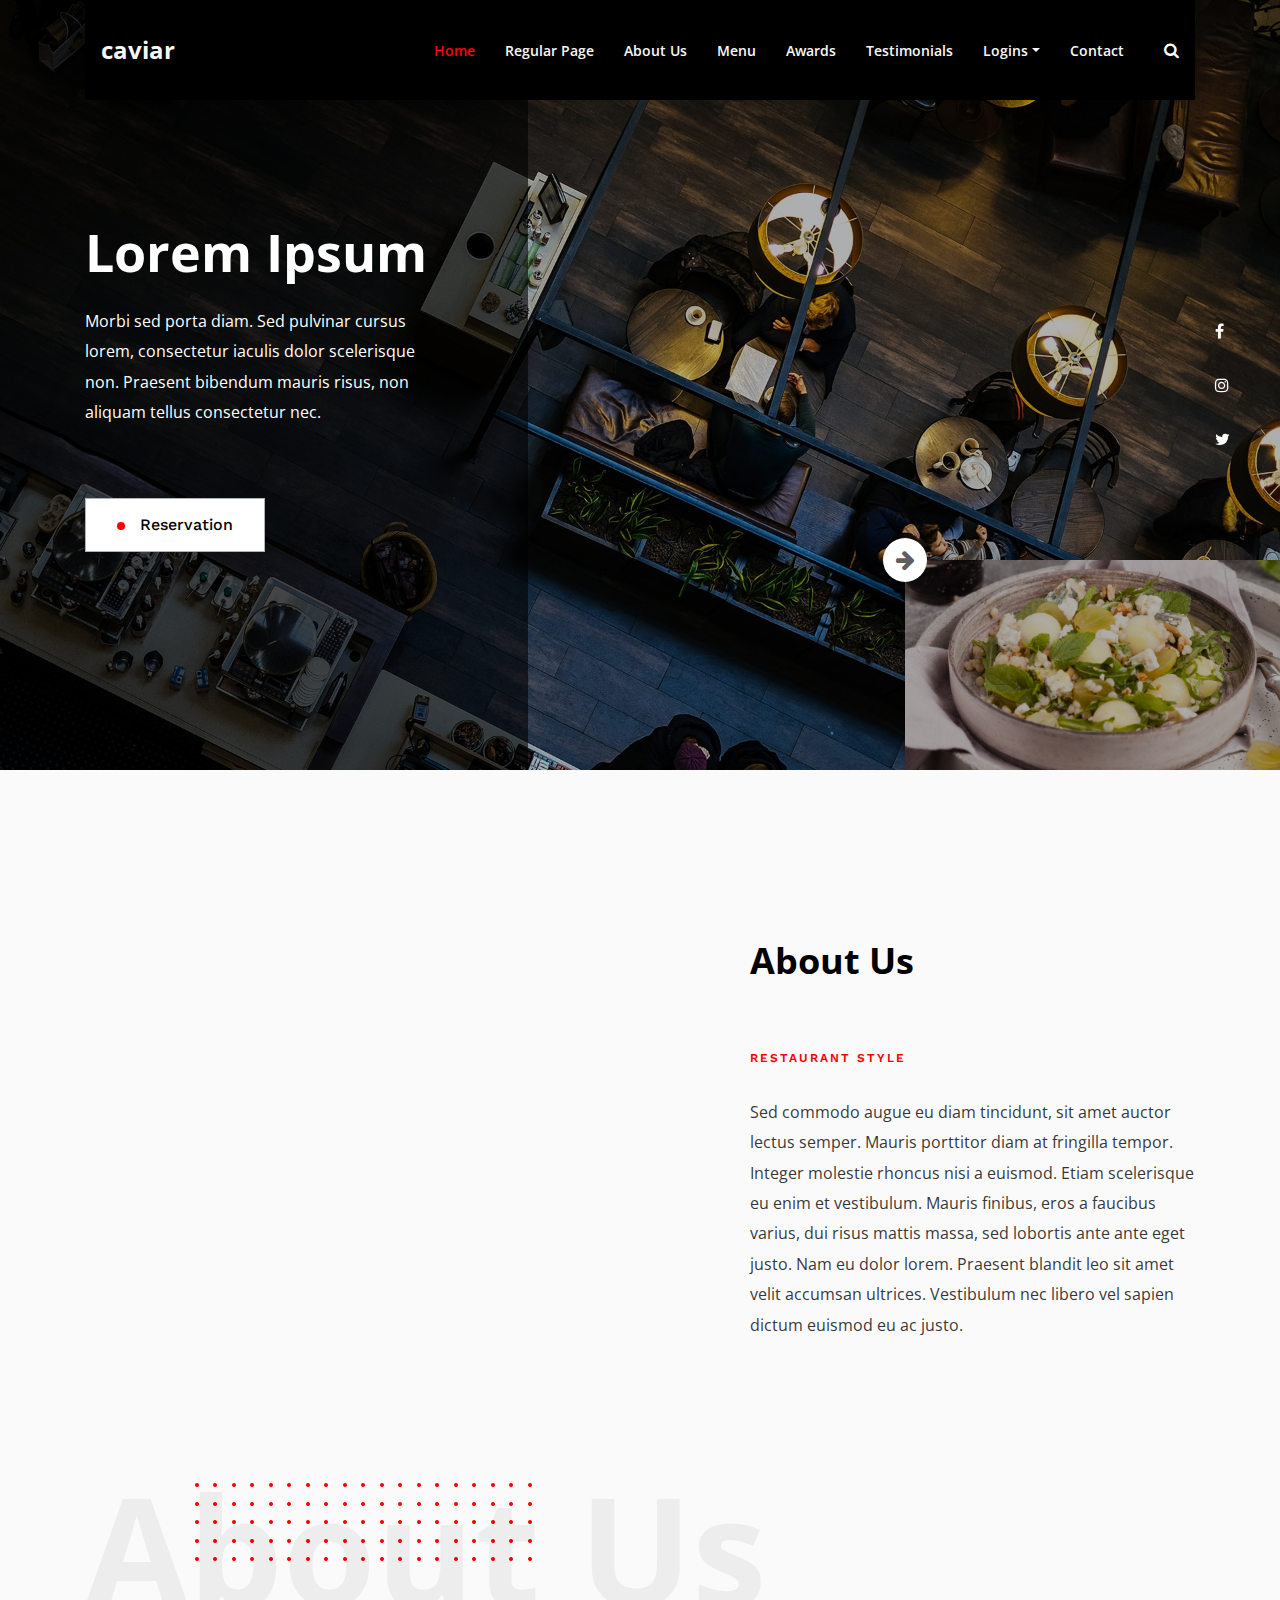
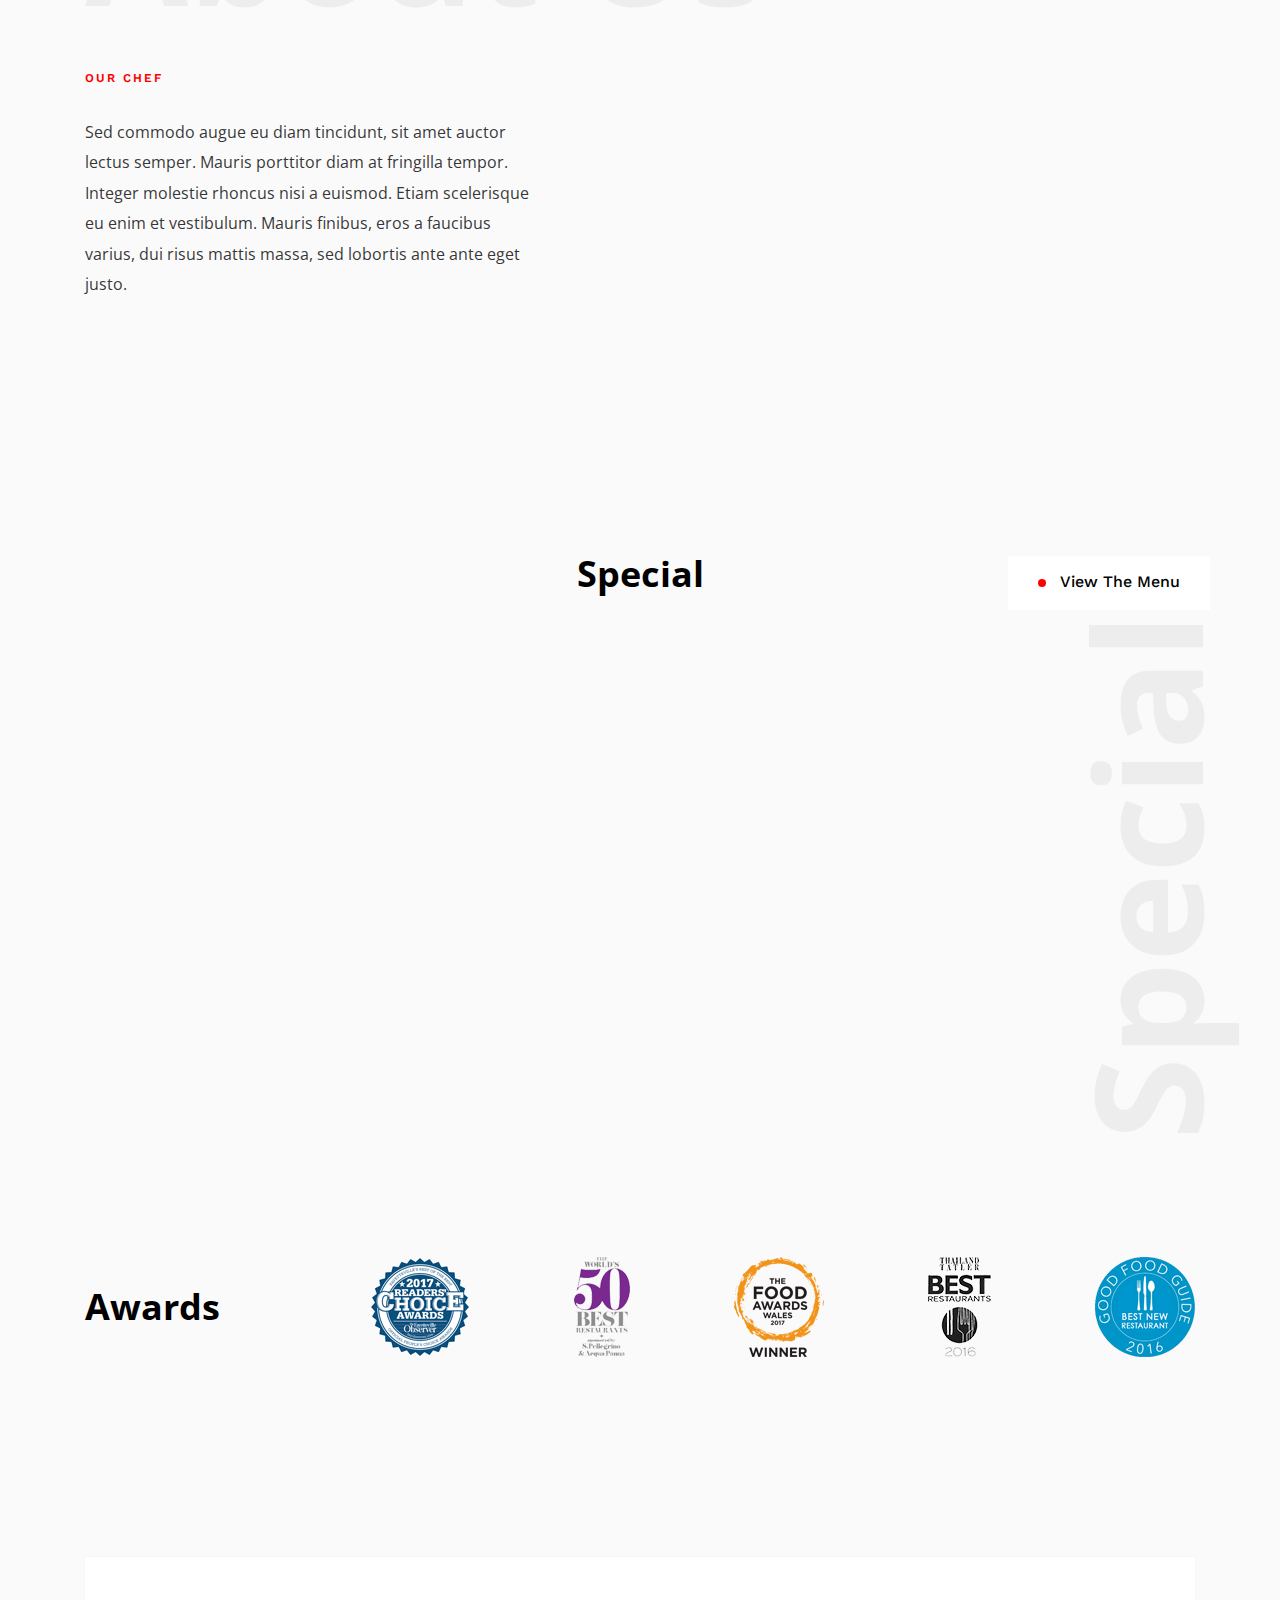
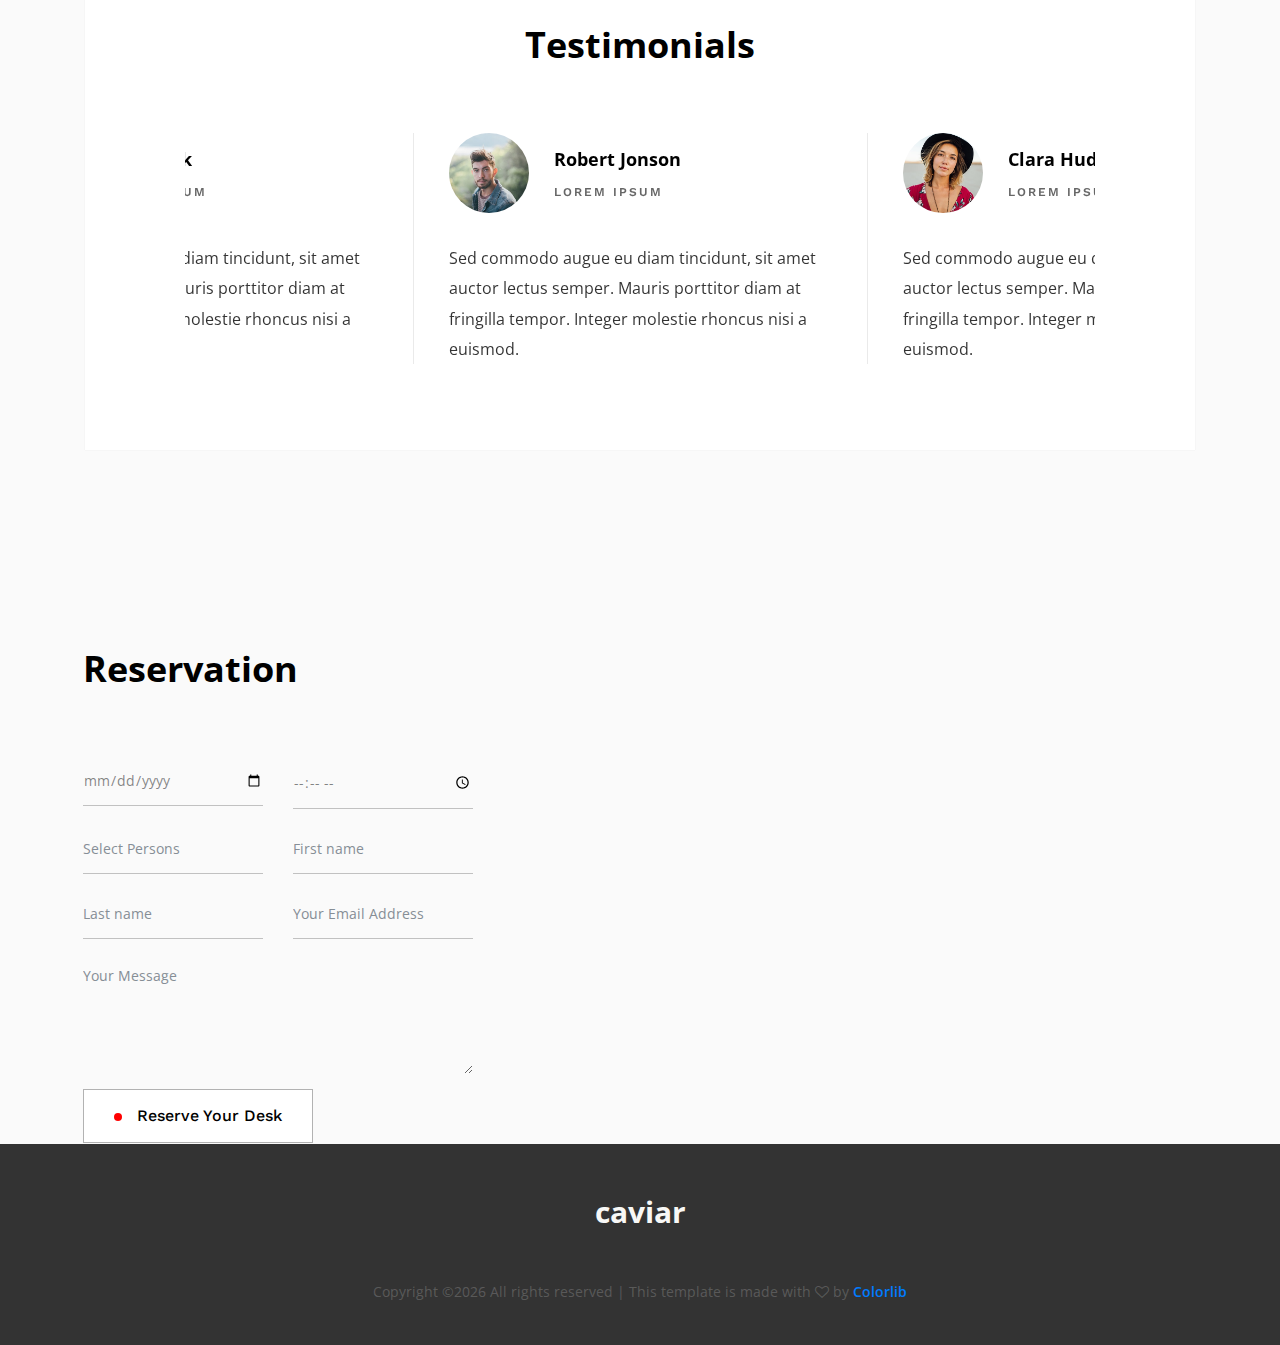
<file: index.html>
<!DOCTYPE html>
<html lang="en">

<head>
    <meta charset="UTF-8">
    <meta name="description" content="">
    <meta http-equiv="X-UA-Compatible" content="IE=edge">
    <meta name="viewport" content="width=device-width, initial-scale=1, shrink-to-fit=no">
    <!-- The above 4 meta tags *must* come first in the head; any other head content must come *after* these tags -->

    <!-- Title -->
    <title>Caviar - Premium Restaurant Template</title>

    <!-- Favicon -->
    <link rel="icon" href="img/core-img/favicon.ico">

    <!-- Core Stylesheet -->
    <link href="style.css" rel="stylesheet">

    <!-- Responsive CSS -->
    <link href="css/responsive/responsive.css" rel="stylesheet">

</head>

<body>
    <!-- Preloader -->
    <div id="preloader">
        <div class="caviar-load"></div>
        <div class="preload-icons">
            <img class="preload-1" src="img/core-img/preload-1.png" alt="">
            <img class="preload-2" src="img/core-img/preload-2.png" alt="">
            <img class="preload-3" src="img/core-img/preload-3.png" alt="">
        </div>
    </div>

    <!-- ***** Search Form Area ***** -->
    <div class="caviar-search-form d-flex align-items-center">
        <div class="container">
            <div class="row">
                <div class="col-12">
                    <div class="search-close-btn" id="closeBtn">
                        <i class="pe-7s-close-circle" aria-hidden="true"></i>
                    </div>
                    <form action="#" method="get">
                        <input type="search" name="caviarSearch" id="search" placeholder="Search Your Favourite Dish ...">
                        <input type="submit" class="d-none" value="submit">
                    </form>
                </div>
            </div>
        </div>
    </div>

    <!-- ***** Header Area Start ***** -->
    <header class="header_area" id="header">
        <div class="container h-100">
            <div class="row h-100">
                <div class="col-12 h-100">
                    <nav class="h-100 navbar navbar-expand-lg align-items-center">
                        <a class="navbar-brand" href="index.html">caviar</a>
                        <button class="navbar-toggler" type="button" data-toggle="collapse" data-target="#caviarNav" aria-controls="caviarNav" aria-expanded="false" aria-label="Toggle navigation"><span class="fa fa-bars"></span></button>
                        <div class="collapse navbar-collapse" id="caviarNav">
                            <ul class="navbar-nav ml-auto" id="caviarMenu">
                                <li class="nav-item active">
                                    <a class="nav-link" href="#home">Home <span class="sr-only">(current)</span></a>
                                </li>
                                <li class="nav-item dropdown">
                            
                                        <a class="nav-link" href="regular-page.html">Regular Page</a>
    
                                </li>
                                <li class="nav-item">
                                    <a class="nav-link" href="#about">About Us</a>
                                </li>
                                <li class="nav-item">
                                    <a class="nav-link" href="menu.html">Menu</a>
                                </li>
                                <li class="nav-item">
                                    <a class="nav-link" href="#awards">Awards</a>
                                </li>
                                <li class="nav-item">
                                    <a class="nav-link" href="#testimonial">Testimonials</a>
                                </li>
                                <li class="nav-item dropdown">
                                    <a class="nav-link dropdown-toggle" href="#" id="navbarDropdown" role="button" data-toggle="dropdown" aria-haspopup="true" aria-expanded="false">Logins</a>
                                    <div class="dropdown-menu" aria-labelledby="navbarDropdown">
                                        <a class="dropdown-item" href="login.html">User Login</a>
                                        <a class="dropdown-item" href="admin/adminlogin.html">Admin Login</a>
                                    </div>
                                </li>
                                <li class="nav-item">
                                    <a class="nav-link" href="contact.html">Contact</a>
                                </li>
                            </ul>
                            <!-- Search Btn -->
                            <div class="caviar-search-btn">
                                <a id="search-btn" href="#"><i class="fa fa-search" aria-hidden="true"></i></a>
                            </div>
                        </div>
                    </nav>
                </div>
            </div>
        </div>
    </header>
    <!-- ***** Header Area End ***** -->

    <!-- ****** Welcome Area Start ****** -->
    <section class="caviar-hero-area" id="home">
        <!-- Welcome Social Info -->
        <div class="welcome-social-info">
            <a href="#"><i class="fa fa-facebook" aria-hidden="true"></i></a>
            <a href="#"><i class="fa fa-instagram" aria-hidden="true"></i></a>
            <a href="#"><i class="fa fa-twitter" aria-hidden="true"></i></a>
        </div>
        <!-- Welcome Slides -->
        <div class="caviar-hero-slides owl-carousel">
            <!-- Single Slides -->
            <div class="single-hero-slides bg-img" style="background-image: url(img/bg-img/hero-1.jpg);">
                <div class="container h-100">
                    <div class="row h-100 align-items-center">
                        <div class="col-11 col-md-6 col-lg-4">
                            <div class="hero-content">
                                <h2>Lorem Ipsum</h2>
                                <p>Morbi sed porta diam. Sed pulvinar cursus lorem, consectetur iaculis dolor scelerisque non. Praesent bibendum mauris risus, non aliquam tellus consectetur nec.</p>
                                <a href="#reservation" class="btn caviar-btn"><span></span> Reservation</a>
                            </div>
                        </div>
                    </div>
                </div>
                <!-- Slider Nav -->
                <div class="hero-slides-nav bg-img" style="background-image: url(img/bg-img/hero-2.jpg);"></div>
            </div>
            <!-- Single Slides -->
            <div class="single-hero-slides bg-img" style="background-image: url(img/bg-img/hero-2.jpg);">
                <div class="container h-100">
                    <div class="row h-100 align-items-center">
                        <div class="col-11 col-md-6 col-lg-4">
                            <div class="hero-content">
                                <h2>Lorem Ipsum</h2>
                                <p>Morbi sed porta diam. Sed pulvinar cursus lorem, consectetur iaculis dolor scelerisque non. Praesent bibendum mauris risus, non aliquam tellus consectetur nec.</p>
                                <a href="#reservation" class="btn caviar-btn"><span></span> Reservation</a>
                            </div>
                        </div>
                    </div>
                </div>
                <!-- Slider Nav -->
                <div class="hero-slides-nav bg-img" style="background-image: url(img/bg-img/hero-1.jpg);"></div>
            </div>
        </div>
    </section>
    <!-- ****** Welcome Area End ****** -->

    <!-- ****** About Us Area Start ****** -->
    <section class="caviar-about-us-area section-padding-150" id="about">
        <div class="container">
            <!-- About Us Single Area -->
            <div class="row align-items-center">
                <div class="col-12 col-md-6">
                    <div class="about-us-thumbnail wow fadeInUp" data-wow-delay="0.5s">
                        <img src="img/bg-img/about-1.jpg" alt="">
                    </div>
                </div>
                <div class="col-12 col-md-6 col-lg-5 ml-md-auto">
                    <div class="section-heading">
                        <h2>About Us</h2>
                    </div>
                    <div class="about-us-content">
                        <span>restaurant style</span>
                        <p>Sed commodo augue eu diam tincidunt, sit amet auctor lectus semper. Mauris porttitor diam at fringilla tempor. Integer molestie rhoncus nisi a euismod. Etiam scelerisque eu enim et vestibulum. Mauris finibus, eros a faucibus varius, dui risus mattis massa, sed lobortis ante ante eget justo. Nam eu dolor lorem. Praesent blandit leo sit amet velit accumsan ultrices. Vestibulum nec libero vel sapien dictum euismod eu ac justo.</p>
                    </div>
                </div>
            </div>
            <!-- About Us Single Area -->
            <div class="about-us-second-part">
                <div class="row align-items-center pt-200">
                    <div class="col-12 col-md-6 col-lg-5">
                        <div class="about-us-content">
                            <span>our chef</span>
                            <p>Sed commodo augue eu diam tincidunt, sit amet auctor lectus semper. Mauris porttitor diam at fringilla tempor. Integer molestie rhoncus nisi a euismod. Etiam scelerisque eu enim et vestibulum. Mauris finibus, eros a faucibus varius, dui risus mattis massa, sed lobortis ante ante eget justo.</p>
                        </div>
                    </div>
                    <div class="col-12 col-md-6 ml-md-auto">
                        <div class="about-us-thumbnail wow fadeInUp" data-wow-delay="0.5s">
                            <img src="img/bg-img/about-2.jpg" alt="">
                        </div>
                    </div>
                </div>
            </div>
        </div>
    </section>
    <!-- ****** About Us Area End ****** -->

    <!-- ****** Dish Menu Area Start ****** -->
    <section class="caviar-dish-menu" id="menu">
        <div class="container">
            <div class="row">
                <div class="col-12 menu-heading">
                    <div class="section-heading text-center">
                        <h2>Special</h2>
                    </div>
                    <!-- btn -->
                    <a href="menu.html" class="btn caviar-btn"><span></span> View The Menu</a>
                </div>
            </div>
            <div class="row">
                <div class="col-12 col-sm-6 col-md-4">
                    <div class="caviar-single-dish wow fadeInUp" data-wow-delay="0.5s">
                        <img src="img/menu-img/dish-1.png" alt="">
                        <div class="dish-info">
                            <h6 class="dish-name">Lorem Ipsum Dolor Sit Amet</h6>
                            <p class="dish-price">$45</p>
                        </div>
                    </div>
                </div>
                <div class="col-12 col-sm-6 col-md-4">
                    <div class="caviar-single-dish wow fadeInUp" data-wow-delay="1s">
                        <img src="img/menu-img/dish-2.png" alt="">
                        <div class="dish-info">
                            <h6 class="dish-name">Lorem Ipsum</h6>
                            <p class="dish-price">$45</p>
                        </div>
                    </div>
                </div>
                <div class="col-12 col-sm-6 col-md-4">
                    <div class="caviar-single-dish wow fadeInUp" data-wow-delay="1.5s">
                        <img src="img/menu-img/dish-3.png" alt="">
                        <div class="dish-info">
                            <h6 class="dish-name">Lorem Ipsum Dolor Sit Amet</h6>
                            <p class="dish-price">$45</p>
                        </div>
                    </div>
                </div>
            </div>
        </div>
    </section>
    <!-- ****** Dish Menu Area End ****** -->

    <!-- ****** Awards Area Start ****** -->
    <section class="caviar-awards-area" id="awards">
        <div class="container">
            <div class="row align-items-center">
                <div class="col-12 col-md-2">
                    <div class="section-heading">
                        <h2>Awards</h2>
                    </div>
                </div>
                <div class="col-12 col-md-9 ml-md-auto">
                    <div class="caviar-awards d-sm-flex justify-content-between">
                        <img src="img/awards-img/a-1.png" alt="">
                        <img src="img/awards-img/a-2.png" alt="">
                        <img src="img/awards-img/a-3.png" alt="">
                        <img src="img/awards-img/a-4.png" alt="">
                        <img src="img/awards-img/a-5.png" alt="">
                    </div>
                </div>
            </div>
        </div>
    </section>
    <!-- ****** Awards Area End ****** -->

    <!-- ****** Testimonials Area Start ****** -->
    <section class="caviar-testimonials-area" id="testimonial">
        <div class="container">
            <div class="row">
                <div class="col-12">
                    <div class="testimonials-content">
                        <div class="section-heading text-center">
                            <h2>Testimonials</h2>
                        </div>
                        <div class="caviar-testimonials-slides owl-carousel">
                            <!-- Single Testimonial Area -->
                            <div class="single-testimonial">
                                <div class="testimonial-thumb-name d-flex align-items-center">
                                    <img src="img/testimonial-img/3.jpg" alt="">
                                    <div class="tes-name">
                                        <h5>Robert Jonson</h5>
                                        <p>lorem ipsum</p>
                                    </div>
                                </div>
                                <p>Sed commodo augue eu diam tincidunt, sit amet auctor lectus semper. Mauris porttitor diam at fringilla tempor. Integer molestie rhoncus nisi a euismod.</p>
                            </div>
                            <!-- Single Testimonial Area -->
                            <div class="single-testimonial">
                                <div class="testimonial-thumb-name d-flex align-items-center">
                                    <img src="img/testimonial-img/2.jpg" alt="">
                                    <div class="tes-name">
                                        <h5>Clara Hudson</h5>
                                        <p>lorem ipsum</p>
                                    </div>
                                </div>
                                <p>Sed commodo augue eu diam tincidunt, sit amet auctor lectus semper. Mauris porttitor diam at fringilla tempor. Integer molestie rhoncus nisi a euismod.</p>
                            </div>
                            <!-- Single Testimonial Area -->
                            <div class="single-testimonial">
                                <div class="testimonial-thumb-name d-flex align-items-center">
                                    <img src="img/testimonial-img/1.jpg" alt="">
                                    <div class="tes-name">
                                        <h5>Jane Black</h5>
                                        <p>lorem ipsum</p>
                                    </div>
                                </div>
                                <p>Sed commodo augue eu diam tincidunt, sit amet auctor lectus semper. Mauris porttitor diam at fringilla tempor. Integer molestie rhoncus nisi a euismod.</p>
                            </div>
                        </div>
                    </div>
                </div>
            </div>
        </div>
    </section>
    <!-- ****** Testimonials Area End ****** -->

    <!-- ****** Reservation Area Start ****** -->
    <section class="caviar-reservation-area d-md-flex align-items-center" id="reservation">
        <div class="reservation-form-area d-flex justify-content-end">
            <div class="reservation-form">
                <div class="section-heading">
                    <h2>Reservation</h2>
                </div>
                <form action="reservations.php" method="post">
                    <div class="row">
                        <div class="col-12 col-lg-6">
                            <input type="date" class="form-control" name="date">
                        </div>
                        <div class="col-12 col-lg-6">
                            <input type="time" class="form-control" name="time">
                        </div>
                        <div class="col-12 col-lg-6">
                            <input type="text" class="form-control" name="number" placeholder="Select Persons">
                            
                        </div>
                        <div class="col-12 col-lg-6">
                            <input type="text" class="form-control" name="fname" placeholder="First name">
                        </div>
                        <div class="col-12 col-lg-6">
                            <input type="text" class="form-control"name="lname"placeholder="Last name">
                        </div>
                        <div class="col-12 col-lg-6">
                            <input type="email" class="form-control" pattern="[^ @]*@[^ @]*"name="email" placeholder="Your Email Address" >
                        </div>
                        <div class="col-12">
                            <textarea name="message" class="form-control" name="message"  cols="30" rows="10" placeholder="Your Message"></textarea>
                        </div>
                        <div class="col-12">
                            <button type="submit" class="btn caviar-btn"><span></span> Reserve Your Desk</button>
                        </div>
                    </div>
                </form>
            </div>
        </div>
        <div class="reservation-side-thumb wow fadeInRightBig" data-wow-delay="0.5s">
            <img src="img/bg-img/hero-3.jpg" alt="">
        </div>
    </section>
    <!-- ****** Reservation Area End ****** -->

    <!-- ****** Footer Area Start ****** -->
    <footer class="caviar-footer-area">
        <div class="container">
            <div class="row">
                <div class="col-12">
                    <div class="footer-text">
                        <a href="#" class="navbar-brand">caviar</a>
                        <!-- Link back to Colorlib can't be removed. Template is licensed under CC BY 3.0. -->
                        <p>Copyright &copy;<script>document.write(new Date().getFullYear());</script> All rights reserved | This template is made with <i class="fa fa-heart-o" aria-hidden="true"></i> by <a href="https://colorlib.com" target="_blank">Colorlib</a></p>
                        <!-- Link back to Colorlib can't be removed. Template is licensed under CC BY 3.0. -->
                    </div>
                </div>
            </div>
        </div>
    </footer>
    <!-- ****** Footer Area End ****** -->

    <!-- Jquery-2.2.4 js -->
    <script src="js/jquery/jquery-2.2.4.min.js"></script>
    <!-- Popper js -->
    <script src="js/bootstrap/popper.min.js"></script>
    <!-- Bootstrap-4 js -->
    <script src="js/bootstrap/bootstrap.min.js"></script>
    <!-- All Plugins js -->
    <script src="js/others/plugins.js"></script>
    <!-- Active JS -->
    <script src="js/active.js"></script>
</body>
</file>
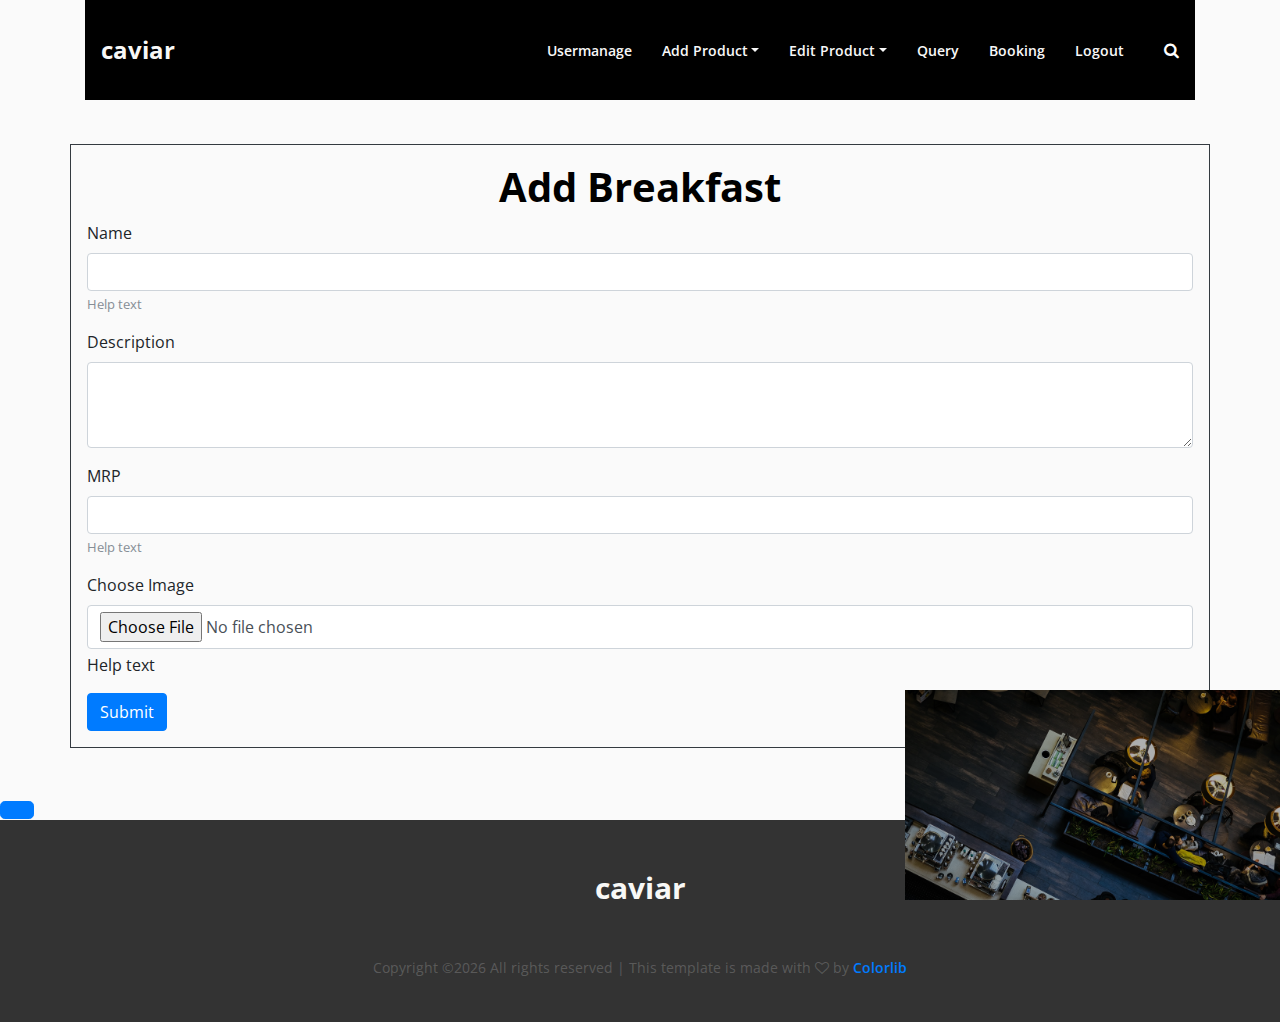
<file: addbreakfast.html>
<!DOCTYPE html>
<html lang="en">

<head>
    <meta charset="UTF-8">
    <meta name="description" content="">
    <meta http-equiv="X-UA-Compatible" content="IE=edge">
    <meta name="viewport" content="width=device-width, initial-scale=1, shrink-to-fit=no">
    <!-- The above 4 meta tags *must* come first in the head; any other head content must come *after* these tags -->

    <!-- Title -->
    <title>Caviar - Premium Restaurant Template</title>

    <!-- Favicon -->
    <link rel="icon" href="img/core-img/favicon.ico">

    <!-- Core Stylesheet -->
    <link href="style.css" rel="stylesheet">

    <!-- Responsive CSS -->
    <link href="css/responsive/responsive.css" rel="stylesheet">

</head>

<body>
    <!-- Preloader -->
    <div id="preloader">
        <div class="caviar-load"></div>
        <div class="preload-icons">
            <img class="preload-1" src="img/core-img/preload-1.png" alt="">
            <img class="preload-2" src="img/core-img/preload-2.png" alt="">
            <img class="preload-3" src="img/core-img/preload-3.png" alt="">
        </div>
    </div>

    <!-- ***** Search Form Area ***** -->
    <div class="caviar-search-form d-flex align-items-center">
        <div class="container">
            <div class="row">
                <div class="col-12">
                    <div class="search-close-btn" id="closeBtn">
                        <i class="pe-7s-close-circle" aria-hidden="true"></i>
                    </div>
                    <form action="#" method="get">
                        <input type="search" name="caviarSearch" id="search" placeholder="Search Your Favourite Dish ...">
                        <input type="submit" class="d-none" value="submit">
                    </form>
                </div>
            </div>
        </div>
    </div>

    <!-- ***** Header Area Start ***** -->
    <header class="header_area" id="header">
        <div class="container h-100">
            <div class="row h-100">
                <div class="col-12 h-100">
                    <nav class="h-100 navbar navbar-expand-lg align-items-center">
                        <a class="navbar-brand" href="index.html">caviar</a>
                        <button class="navbar-toggler" type="button" data-toggle="collapse" data-target="#caviarNav" aria-controls="caviarNav" aria-expanded="false" aria-label="Toggle navigation"><span class="fa fa-bars"></span></button>
                        <div class="collapse navbar-collapse" id="caviarNav">
                            <ul class="navbar-nav ml-auto" id="caviarMenu">
                               
                                <li class="nav-item dropdown">
                            
                                        <a class="nav-link" href="usermanage.php">Usermanage</a>
    
                                </li>
                                <li class="nav-item dropdown">
                                    <a class="nav-link dropdown-toggle" href="addproduct.php" id="navbarDropdown" role="button" data-toggle="dropdown" aria-haspopup="true" aria-expanded="false">Add Product</a>
                                    <div class="dropdown-menu" aria-labelledby="navbarDropdown">
                                        <a class="dropdown-item" href="addbreakfast.html">Breakfast</a>
                                        <a class="dropdown-item" href="addlunch.html">Lunch</a>
                                        <a class="dropdown-item" href="adddinner.html">Dinner</a>
                                    </div>
                                </li>
                                <li class="nav-item dropdown">
                                    <a class="nav-link dropdown-toggle" href="editproduct.php" id="navbarDropdown" role="button" data-toggle="dropdown" aria-haspopup="true" aria-expanded="false">Edit Product</a>
                                    <div class="dropdown-menu" aria-labelledby="navbarDropdown">
                                        <a class="dropdown-item" href="editproductB.php">Breakfast</a>
                                        <a class="dropdown-item" href="editproductL.php">Lunch</a>
                                        <a class="dropdown-item" href="editproductD.php">Dinner</a>
                                    </div>
                                </li>
                                <li class="nav-item">
                                    <a class="nav-link" href="query.php">Query</a>
                                </li>
                                <li class="nav-item">
                                    <a class="nav-link" href="booking.php">Booking</a>
                                </li>
                               
                                <li class="nav-item">
                                    <a class="nav-link" href="logout.php">Logout</a>
                                </li>
                            </ul>
                            <!-- Search Btn -->
                            <div class="caviar-search-btn">
                                <a id="search-btn" href="#"><i class="fa fa-search" aria-hidden="true"></i></a>
                            </div>
                        </div>
                    </nav>
                </div>
            </div>
        </div>
    </header>
    <!-- ***** Header Area End ***** -->
    
                <!-- Slider Nav -->
                <div class="hero-slides-nav bg-img" style="background-image: url(img/bg-img/hero-1.jpg);"></div>
            </div>
        </div>
    </section>
    <br><br><br><br>

    <div class="container border border-1 border-dark my-5 p-3">
        <h1 class="text-center">Add Breakfast</h1>
        <form action="addbreakfast.php" method="post" enctype="multipart/form-data">
            <!-- Your form fields here -->
            <div class="mb-3">
                <label for="" class="form-label">Name</label>
                <input type="text" class="form-control" name="name" id="" aria-describedby="helpId" placeholder="">
                <small id="helpId" class="form-text text-muted">Help text</small>
            </div>
            <div class="mb-3">
                <label for="" class="form-label">Description</label>
                <textarea class="form-control" name="description" id="" rows="3"></textarea>
            </div>
            <div class="mb-3">
                <label for="" class="form-label">MRP</label>
                <input type="number" class="form-control" name="mrp" id="" aria-describedby="helpId" placeholder="">
                <small id="helpId" class="form-text text-muted">Help text</small>
            </div>
            <div class="mb-3">
                <label for="" class="form-label">Choose Image</label>
                <input type="file" class="form-control" name="file" id="" placeholder="" aria-describedby="fileHelpId">
                <div id="fileHelpId" class="form-text">Help text</div>
            </div>
            <button type="submit" class="btn btn-primary">Submit</button>
        </form>
    </div>
    <a href="#" class="btn btn-lg btn-primary btn-lg-square back-to-top"><i class="bi bi-arrow-up"></i></a>
    </div>


    <!-- ****** Footer Area Start ****** -->
    <footer class="caviar-footer-area">
        <div class="container">
            <div class="row">
                <div class="col-12">
                    <div class="footer-text">
                        <a href="#" class="navbar-brand">caviar</a>
                        <!-- Link back to Colorlib can't be removed. Template is licensed under CC BY 3.0. -->
                        <p>Copyright &copy;<script>document.write(new Date().getFullYear());</script> All rights reserved | This template is made with <i class="fa fa-heart-o" aria-hidden="true"></i> by <a href="https://colorlib.com" target="_blank">Colorlib</a></p>
                        <!-- Link back to Colorlib can't be removed. Template is licensed under CC BY 3.0. -->
                    </div>
                </div>
            </div>
        </div>
    </footer>
    <!-- ****** Footer Area End ****** -->

    <!-- Jquery-2.2.4 js -->
    <script src="js/jquery/jquery-2.2.4.min.js"></script>
    <!-- Popper js -->
    <script src="js/bootstrap/popper.min.js"></script>
    <!-- Bootstrap-4 js -->
    <script src="js/bootstrap/bootstrap.min.js"></script>
    <!-- All Plugins js -->
    <script src="js/others/plugins.js"></script>
    <!-- Active JS -->
    <script src="js/active.js"></script>
</body>
</file>
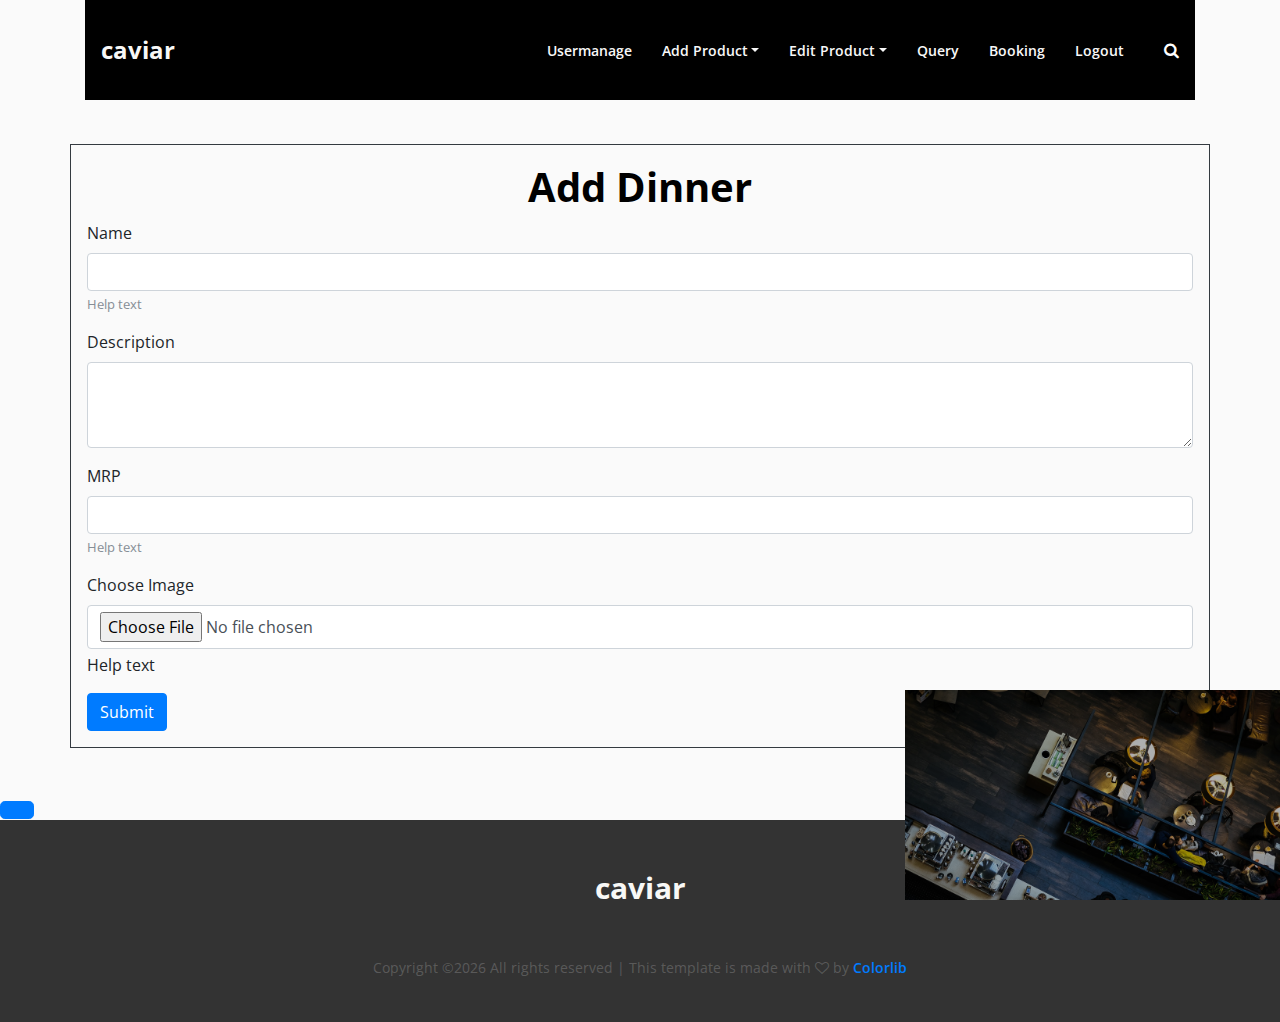
<file: adddinner.html>
<!DOCTYPE html>
<html lang="en">

<head>
    <meta charset="UTF-8">
    <meta name="description" content="">
    <meta http-equiv="X-UA-Compatible" content="IE=edge">
    <meta name="viewport" content="width=device-width, initial-scale=1, shrink-to-fit=no">
    <!-- The above 4 meta tags *must* come first in the head; any other head content must come *after* these tags -->

    <!-- Title -->
    <title>Caviar - Premium Restaurant Template</title>

    <!-- Favicon -->
    <link rel="icon" href="img/core-img/favicon.ico">

    <!-- Core Stylesheet -->
    <link href="style.css" rel="stylesheet">

    <!-- Responsive CSS -->
    <link href="css/responsive/responsive.css" rel="stylesheet">

</head>

<body>
    <!-- Preloader -->
    <div id="preloader">
        <div class="caviar-load"></div>
        <div class="preload-icons">
            <img class="preload-1" src="img/core-img/preload-1.png" alt="">
            <img class="preload-2" src="img/core-img/preload-2.png" alt="">
            <img class="preload-3" src="img/core-img/preload-3.png" alt="">
        </div>
    </div>

    <!-- ***** Search Form Area ***** -->
    <div class="caviar-search-form d-flex align-items-center">
        <div class="container">
            <div class="row">
                <div class="col-12">
                    <div class="search-close-btn" id="closeBtn">
                        <i class="pe-7s-close-circle" aria-hidden="true"></i>
                    </div>
                    <form action="#" method="get">
                        <input type="search" name="caviarSearch" id="search" placeholder="Search Your Favourite Dish ...">
                        <input type="submit" class="d-none" value="submit">
                    </form>
                </div>
            </div>
        </div>
    </div>

    <!-- ***** Header Area Start ***** -->
    <header class="header_area" id="header">
        <div class="container h-100">
            <div class="row h-100">
                <div class="col-12 h-100">
                    <nav class="h-100 navbar navbar-expand-lg align-items-center">
                        <a class="navbar-brand" href="index.html">caviar</a>
                        <button class="navbar-toggler" type="button" data-toggle="collapse" data-target="#caviarNav" aria-controls="caviarNav" aria-expanded="false" aria-label="Toggle navigation"><span class="fa fa-bars"></span></button>
                        <div class="collapse navbar-collapse" id="caviarNav">
                            <ul class="navbar-nav ml-auto" id="caviarMenu">
                               
                                <li class="nav-item dropdown">
                            
                                        <a class="nav-link" href="usermanage.php">Usermanage</a>
    
                                </li>
                                <li class="nav-item dropdown">
                                    <a class="nav-link dropdown-toggle" href="addproduct.php" id="navbarDropdown" role="button" data-toggle="dropdown" aria-haspopup="true" aria-expanded="false">Add Product</a>
                                    <div class="dropdown-menu" aria-labelledby="navbarDropdown">
                                        <a class="dropdown-item" href="addbreakfast.html">Breakfast</a>
                                        <a class="dropdown-item" href="addlunch.html">Lunch</a>
                                        <a class="dropdown-item" href="adddinner.html">Dinner</a>
                                    </div>
                                </li>
                                <li class="nav-item dropdown">
                                    <a class="nav-link dropdown-toggle" href="editproduct.php" id="navbarDropdown" role="button" data-toggle="dropdown" aria-haspopup="true" aria-expanded="false">Edit Product</a>
                                    <div class="dropdown-menu" aria-labelledby="navbarDropdown">
                                        <a class="dropdown-item" href="editproductB.php">Breakfast</a>
                                        <a class="dropdown-item" href="editproductL.php">Lunch</a>
                                        <a class="dropdown-item" href="editproductD.php">Dinner</a>
                                    </div>
                                </li>
                                <li class="nav-item">
                                    <a class="nav-link" href="query.php">Query</a>
                                </li>
                                <li class="nav-item">
                                    <a class="nav-link" href="booking.php">Booking</a>
                                </li>
                               
                                <li class="nav-item">
                                    <a class="nav-link" href="logout.php">Logout</a>
                                </li>
                            </ul>
                            <!-- Search Btn -->
                            <div class="caviar-search-btn">
                                <a id="search-btn" href="#"><i class="fa fa-search" aria-hidden="true"></i></a>
                            </div>
                        </div>
                    </nav>
                </div>
            </div>
        </div>
    </header>
    <!-- ***** Header Area End ***** -->
    
                <!-- Slider Nav -->
                <div class="hero-slides-nav bg-img" style="background-image: url(img/bg-img/hero-1.jpg);"></div>
            </div>
        </div>
    </section>
    <br><br><br><br>

    <div class="container border border-1 border-dark my-5 p-3">
        <h1 class="text-center">Add Dinner</h1>
        <form action="adddinner.php" method="post" enctype="multipart/form-data">
            <!-- Your form fields here -->
            <div class="mb-3">
                <label for="" class="form-label">Name</label>
                <input type="text" class="form-control" name="name" id="" aria-describedby="helpId" placeholder="">
                <small id="helpId" class="form-text text-muted">Help text</small>
            </div>
            <div class="mb-3">
                <label for="" class="form-label">Description</label>
                <textarea class="form-control" name="description" id="" rows="3"></textarea>
            </div>
            <div class="mb-3">
                <label for="" class="form-label">MRP</label>
                <input type="number" class="form-control" name="mrp" id="" aria-describedby="helpId" placeholder="">
                <small id="helpId" class="form-text text-muted">Help text</small>
            </div>
            <div class="mb-3">
                <label for="" class="form-label">Choose Image</label>
                <input type="file" class="form-control" name="file" id="" placeholder="" aria-describedby="fileHelpId">
                <div id="fileHelpId" class="form-text">Help text</div>
            </div>
            <button type="submit" class="btn btn-primary">Submit</button>
        </form>
    </div>
    <a href="#" class="btn btn-lg btn-primary btn-lg-square back-to-top"><i class="bi bi-arrow-up"></i></a>
    </div>


    <!-- ****** Footer Area Start ****** -->
    <footer class="caviar-footer-area">
        <div class="container">
            <div class="row">
                <div class="col-12">
                    <div class="footer-text">
                        <a href="#" class="navbar-brand">caviar</a>
                        <!-- Link back to Colorlib can't be removed. Template is licensed under CC BY 3.0. -->
                        <p>Copyright &copy;<script>document.write(new Date().getFullYear());</script> All rights reserved | This template is made with <i class="fa fa-heart-o" aria-hidden="true"></i> by <a href="https://colorlib.com" target="_blank">Colorlib</a></p>
                        <!-- Link back to Colorlib can't be removed. Template is licensed under CC BY 3.0. -->
                    </div>
                </div>
            </div>
        </div>
    </footer>
    <!-- ****** Footer Area End ****** -->

    <!-- Jquery-2.2.4 js -->
    <script src="js/jquery/jquery-2.2.4.min.js"></script>
    <!-- Popper js -->
    <script src="js/bootstrap/popper.min.js"></script>
    <!-- Bootstrap-4 js -->
    <script src="js/bootstrap/bootstrap.min.js"></script>
    <!-- All Plugins js -->
    <script src="js/others/plugins.js"></script>
    <!-- Active JS -->
    <script src="js/active.js"></script>
</body>
</file>
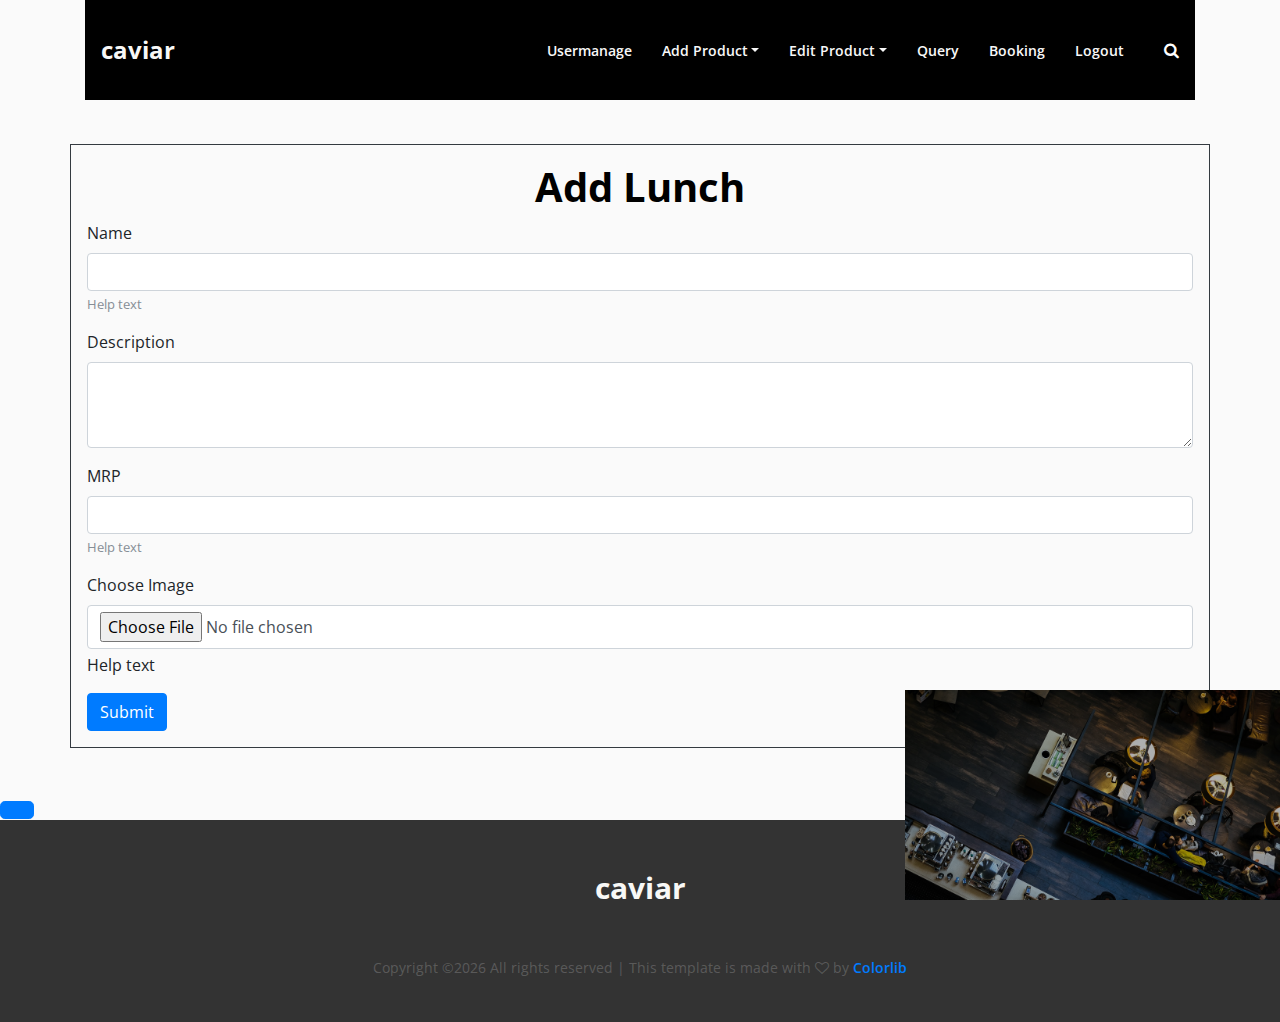
<file: addlunch.html>
<!DOCTYPE html>
<html lang="en">

<head>
    <meta charset="UTF-8">
    <meta name="description" content="">
    <meta http-equiv="X-UA-Compatible" content="IE=edge">
    <meta name="viewport" content="width=device-width, initial-scale=1, shrink-to-fit=no">
    <!-- The above 4 meta tags *must* come first in the head; any other head content must come *after* these tags -->

    <!-- Title -->
    <title>Caviar - Premium Restaurant Template</title>

    <!-- Favicon -->
    <link rel="icon" href="img/core-img/favicon.ico">

    <!-- Core Stylesheet -->
    <link href="style.css" rel="stylesheet">

    <!-- Responsive CSS -->
    <link href="css/responsive/responsive.css" rel="stylesheet">

</head>

<body>
    <!-- Preloader -->
    <div id="preloader">
        <div class="caviar-load"></div>
        <div class="preload-icons">
            <img class="preload-1" src="img/core-img/preload-1.png" alt="">
            <img class="preload-2" src="img/core-img/preload-2.png" alt="">
            <img class="preload-3" src="img/core-img/preload-3.png" alt="">
        </div>
    </div>

    <!-- ***** Search Form Area ***** -->
    <div class="caviar-search-form d-flex align-items-center">
        <div class="container">
            <div class="row">
                <div class="col-12">
                    <div class="search-close-btn" id="closeBtn">
                        <i class="pe-7s-close-circle" aria-hidden="true"></i>
                    </div>
                    <form action="#" method="get">
                        <input type="search" name="caviarSearch" id="search" placeholder="Search Your Favourite Dish ...">
                        <input type="submit" class="d-none" value="submit">
                    </form>
                </div>
            </div>
        </div>
    </div>

    <!-- ***** Header Area Start ***** -->
    <header class="header_area" id="header">
        <div class="container h-100">
            <div class="row h-100">
                <div class="col-12 h-100">
                    <nav class="h-100 navbar navbar-expand-lg align-items-center">
                        <a class="navbar-brand" href="index.html">caviar</a>
                        <button class="navbar-toggler" type="button" data-toggle="collapse" data-target="#caviarNav" aria-controls="caviarNav" aria-expanded="false" aria-label="Toggle navigation"><span class="fa fa-bars"></span></button>
                        <div class="collapse navbar-collapse" id="caviarNav">
                            <ul class="navbar-nav ml-auto" id="caviarMenu">
                               
                                <li class="nav-item dropdown">
                            
                                        <a class="nav-link" href="usermanage.php">Usermanage</a>
    
                                </li>
                                <li class="nav-item dropdown">
                                    <a class="nav-link dropdown-toggle" href="addproduct.php" id="navbarDropdown" role="button" data-toggle="dropdown" aria-haspopup="true" aria-expanded="false">Add Product</a>
                                    <div class="dropdown-menu" aria-labelledby="navbarDropdown">
                                        <a class="dropdown-item" href="addbreakfast.html">Breakfast</a>
                                        <a class="dropdown-item" href="addlunch.html">Lunch</a>
                                        <a class="dropdown-item" href="adddinner.html">Dinner</a>
                                    </div>
                                </li>
                                <li class="nav-item dropdown">
                                    <a class="nav-link dropdown-toggle" href="editproduct.php" id="navbarDropdown" role="button" data-toggle="dropdown" aria-haspopup="true" aria-expanded="false">Edit Product</a>
                                    <div class="dropdown-menu" aria-labelledby="navbarDropdown">
                                        <a class="dropdown-item" href="editproductB.php">Breakfast</a>
                                        <a class="dropdown-item" href="editproductL.php">Lunch</a>
                                        <a class="dropdown-item" href="editproductD.php">Dinner</a>
                                    </div>
                                </li>
                                <li class="nav-item">
                                    <a class="nav-link" href="query.php">Query</a>
                                </li>
                                <li class="nav-item">
                                    <a class="nav-link" href="booking.php">Booking</a>
                                </li>
                               
                                <li class="nav-item">
                                    <a class="nav-link" href="logout.php">Logout</a>
                                </li>
                            </ul>
                            <!-- Search Btn -->
                            <div class="caviar-search-btn">
                                <a id="search-btn" href="#"><i class="fa fa-search" aria-hidden="true"></i></a>
                            </div>
                        </div>
                    </nav>
                </div>
            </div>
        </div>
    </header>
    <!-- ***** Header Area End ***** -->
    
                <!-- Slider Nav -->
                <div class="hero-slides-nav bg-img" style="background-image: url(img/bg-img/hero-1.jpg);"></div>
            </div>
        </div>
    </section>
    <br><br><br><br>

    <div class="container border border-1 border-dark my-5 p-3">
        <h1 class="text-center">Add Lunch</h1>
        <form action="addlunch.php" method="post" enctype="multipart/form-data">
            <!-- Your form fields here -->
            <div class="mb-3">
                <label for="" class="form-label">Name</label>
                <input type="text" class="form-control" name="name" id="" aria-describedby="helpId" placeholder="">
                <small id="helpId" class="form-text text-muted">Help text</small>
            </div>
            <div class="mb-3">
                <label for="" class="form-label">Description</label>
                <textarea class="form-control" name="description" id="" rows="3"></textarea>
            </div>
            <div class="mb-3">
                <label for="" class="form-label">MRP</label>
                <input type="number" class="form-control" name="mrp" id="" aria-describedby="helpId" placeholder="">
                <small id="helpId" class="form-text text-muted">Help text</small>
            </div>
            <div class="mb-3">
                <label for="" class="form-label">Choose Image</label>
                <input type="file" class="form-control" name="file" id="" placeholder="" aria-describedby="fileHelpId">
                <div id="fileHelpId" class="form-text">Help text</div>
            </div>
            <button type="submit" class="btn btn-primary">Submit</button>
        </form>
    </div>
    <a href="#" class="btn btn-lg btn-primary btn-lg-square back-to-top"><i class="bi bi-arrow-up"></i></a>
    </div>


    <!-- ****** Footer Area Start ****** -->
    <footer class="caviar-footer-area">
        <div class="container">
            <div class="row">
                <div class="col-12">
                    <div class="footer-text">
                        <a href="#" class="navbar-brand">caviar</a>
                        <!-- Link back to Colorlib can't be removed. Template is licensed under CC BY 3.0. -->
                        <p>Copyright &copy;<script>document.write(new Date().getFullYear());</script> All rights reserved | This template is made with <i class="fa fa-heart-o" aria-hidden="true"></i> by <a href="https://colorlib.com" target="_blank">Colorlib</a></p>
                        <!-- Link back to Colorlib can't be removed. Template is licensed under CC BY 3.0. -->
                    </div>
                </div>
            </div>
        </div>
    </footer>
    <!-- ****** Footer Area End ****** -->

    <!-- Jquery-2.2.4 js -->
    <script src="js/jquery/jquery-2.2.4.min.js"></script>
    <!-- Popper js -->
    <script src="js/bootstrap/popper.min.js"></script>
    <!-- Bootstrap-4 js -->
    <script src="js/bootstrap/bootstrap.min.js"></script>
    <!-- All Plugins js -->
    <script src="js/others/plugins.js"></script>
    <!-- Active JS -->
    <script src="js/active.js"></script>
</body>
</file>
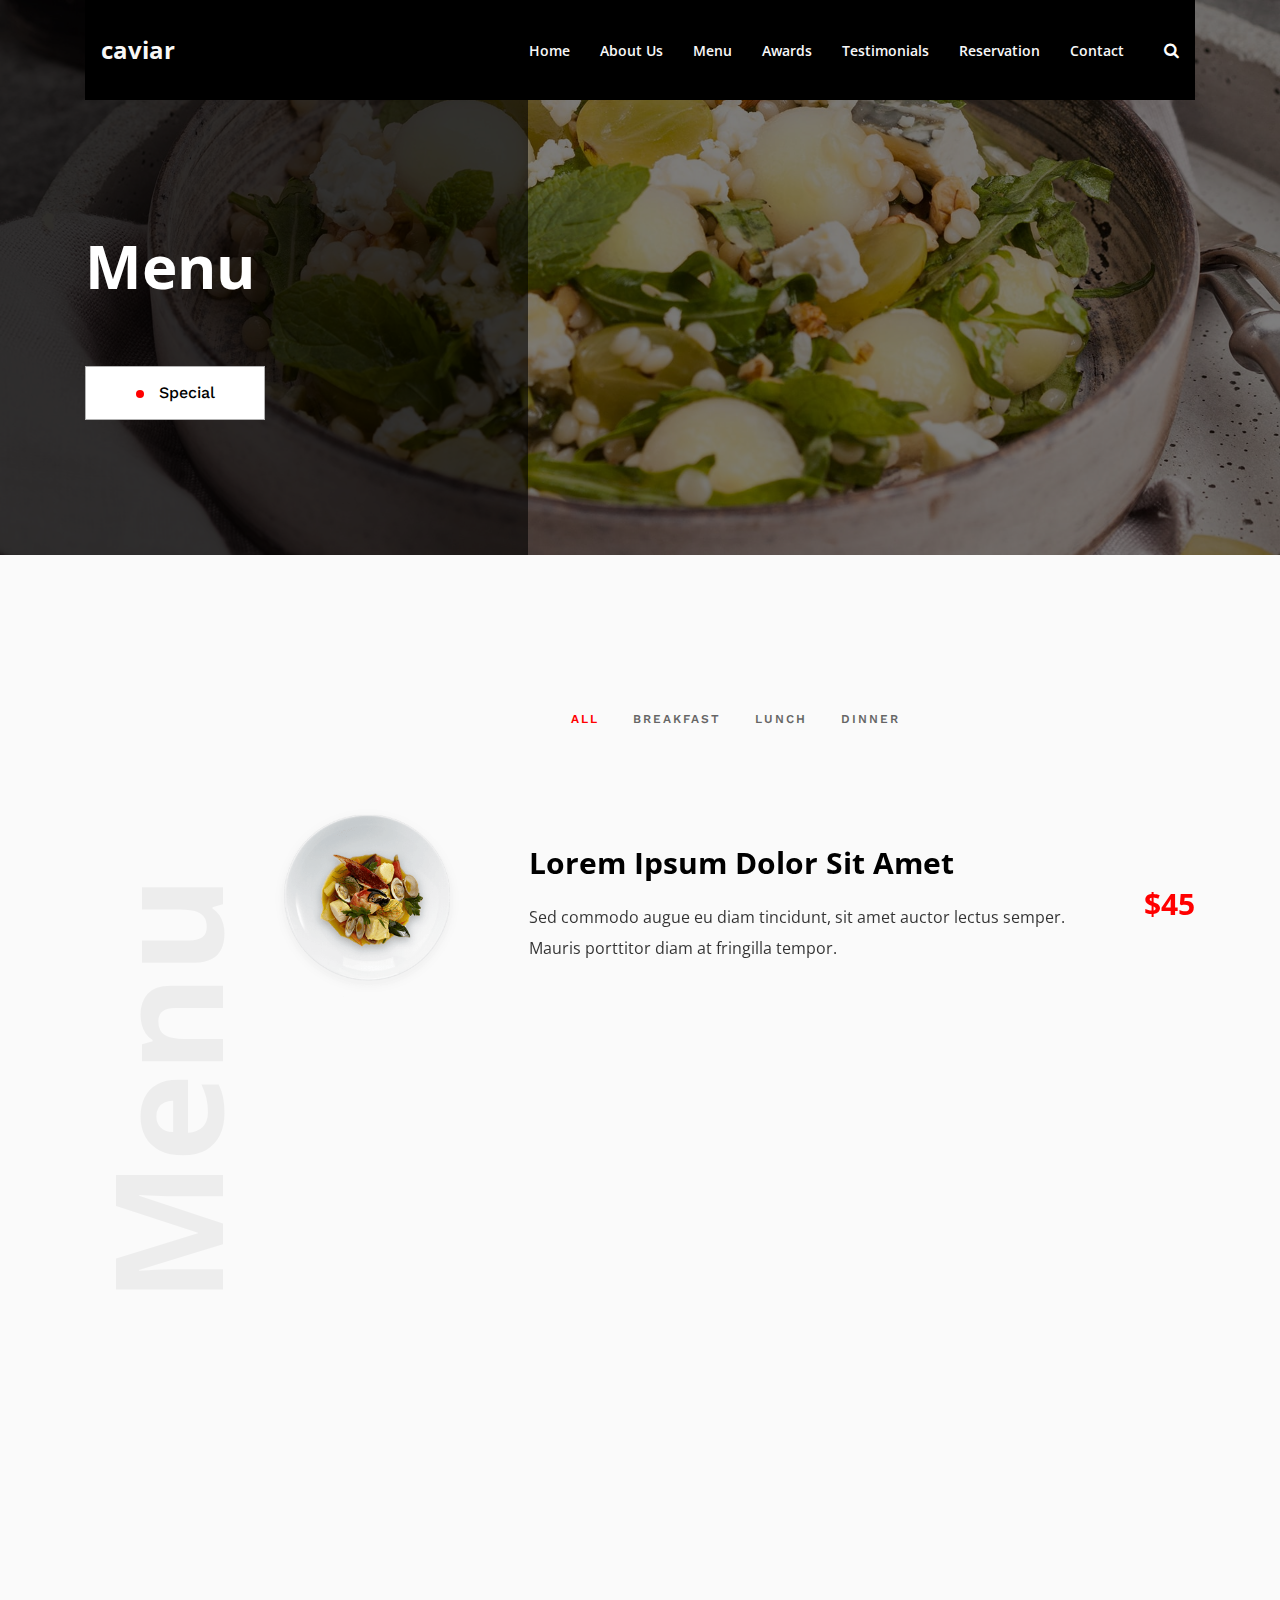
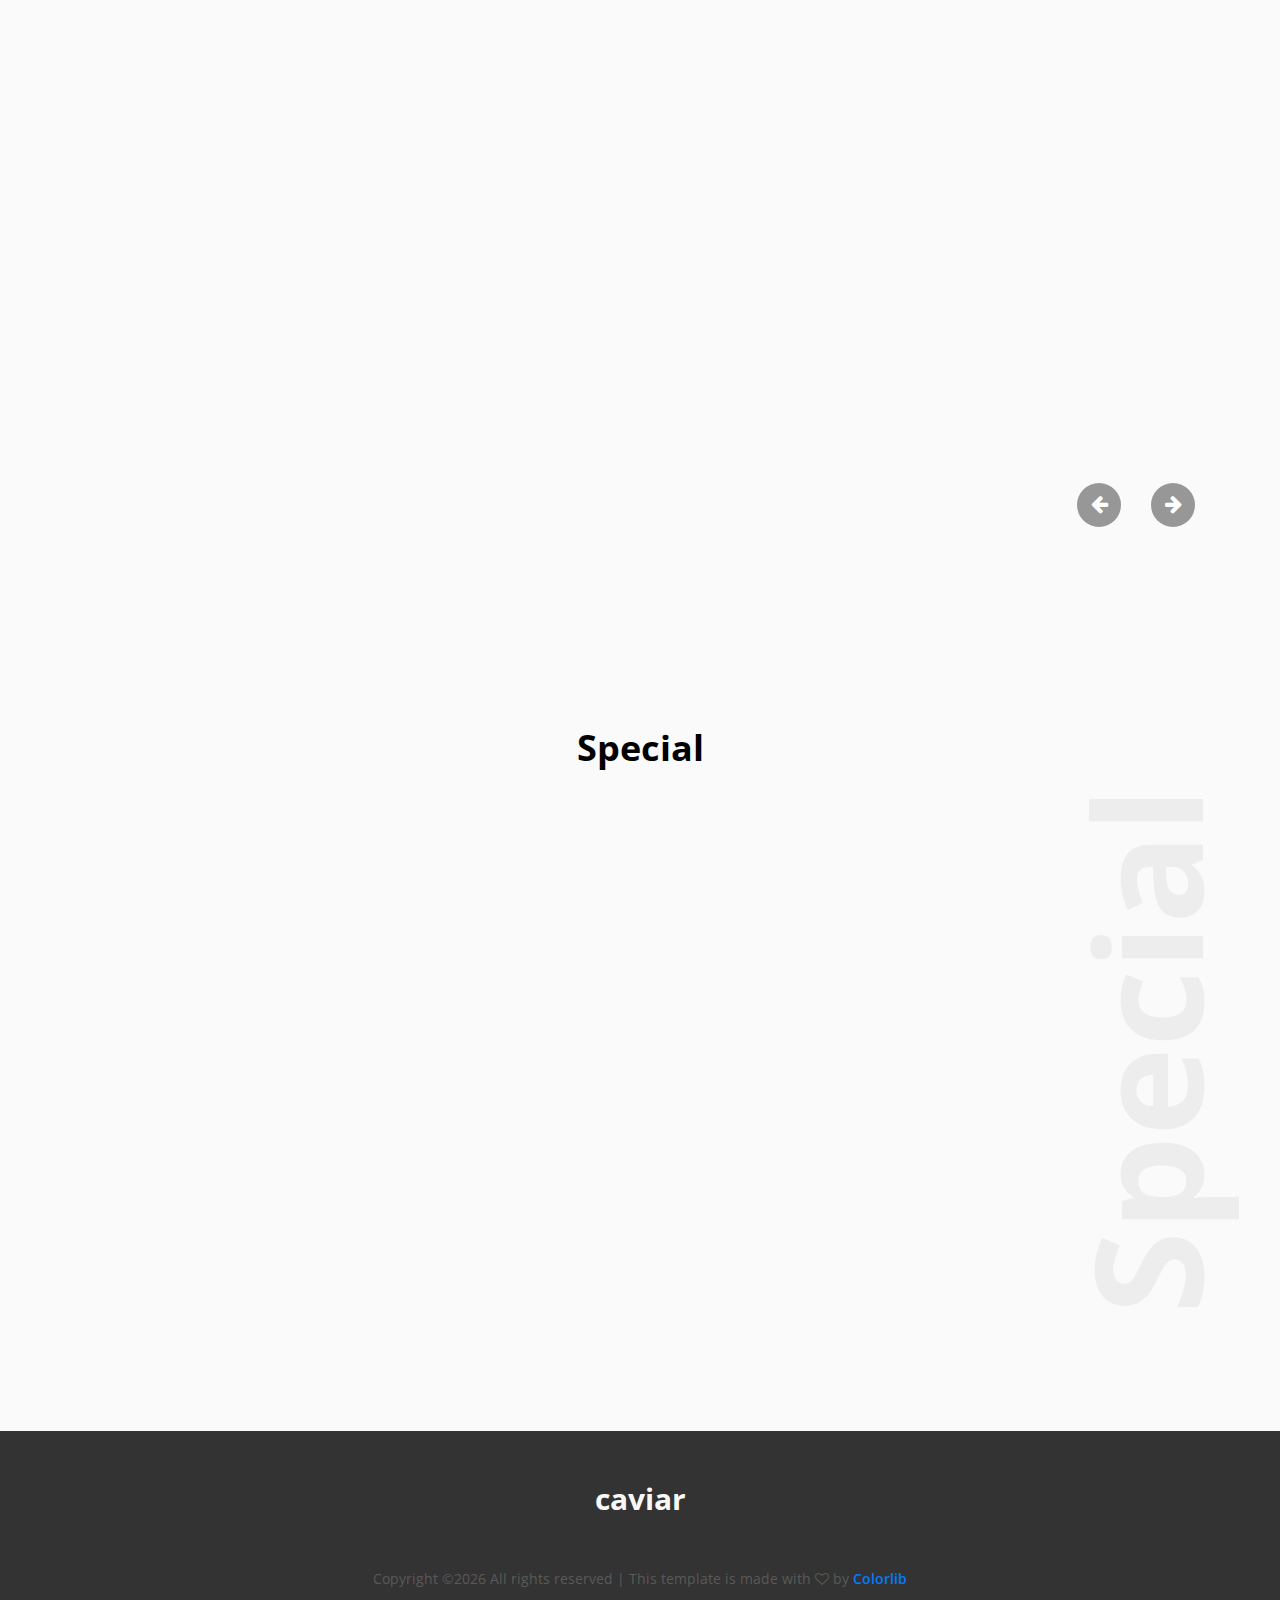
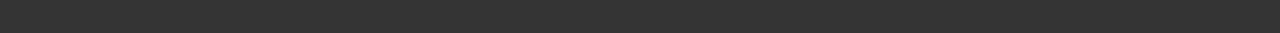
<file: menu.html>
<!DOCTYPE html>
<html lang="en">

<head>
    <meta charset="UTF-8">
    <meta name="description" content="">
    <meta http-equiv="X-UA-Compatible" content="IE=edge">
    <meta name="viewport" content="width=device-width, initial-scale=1, shrink-to-fit=no">
    <!-- The above 4 meta tags *must* come first in the head; any other head content must come *after* these tags -->

    <!-- Title -->
    <title>Caviar - Premium Restaurant Template | Menu</title>

    <!-- Favicon -->
    <link rel="icon" href="img/core-img/favicon.ico">

    <!-- Core Stylesheet -->
    <link href="style.css" rel="stylesheet">

    <!-- Responsive CSS -->
    <link href="css/responsive/responsive.css" rel="stylesheet">

</head>

<body>
    <!-- Preloader -->
    <div id="preloader">
        <div class="caviar-load"></div>
        <div class="preload-icons">
            <img class="preload-1" src="img/core-img/preload-1.png" alt="">
            <img class="preload-2" src="img/core-img/preload-2.png" alt="">
            <img class="preload-3" src="img/core-img/preload-3.png" alt="">
        </div>
    </div>

    <!-- ***** Search Form Area ***** -->
    <div class="caviar-search-form d-flex align-items-center">
        <div class="container">
            <div class="row">
                <div class="col-12">
                    <div class="search-close-btn" id="closeBtn">
                        <i class="pe-7s-close-circle" aria-hidden="true"></i>
                    </div>
                    <form action="#" method="get">
                        <input type="search" name="caviarSearch" id="search" placeholder="Search Your Favourite Dish ...">
                        <input type="submit" class="d-none" value="submit">
                    </form>
                </div>
            </div>
        </div>
    </div>

    <!-- ***** Header Area Start ***** -->
    <header class="header_area" id="header">
        <div class="container h-100">
            <div class="row h-100">
                <div class="col-12 h-100">
                    <nav class="h-100 navbar navbar-expand-lg align-items-center">
                        <a class="navbar-brand" href="index.php">caviar</a>
                        <button class="navbar-toggler" type="button" data-toggle="collapse" data-target="#caviarNav" aria-controls="caviarNav" aria-expanded="false" aria-label="Toggle navigation"><span class="fa fa-bars"></span></button>
                        <div class="collapse navbar-collapse" id="caviarNav">
                            <ul class="navbar-nav ml-auto" id="caviarMenu">
                                <li class="nav-item ">
                                    <a class="nav-link" href="index.php">Home </a>
                                </li>
                            
                                <li class="nav-item">
                                    <a class="nav-link" href="index.php#about">About Us</a>
                                </li>
                                <li class="nav-item">
                                    <a class="nav-link" href="menu.html">Menu</a>
                                </li>
                                <li class="nav-item">
                                    <a class="nav-link" href="index.php#awards">Awards</a>
                                </li>
                                <li class="nav-item">
                                    <a class="nav-link" href="index.php#testimonial">Testimonials</a>
                                </li>
                                <li class="nav-item">
                                    <a class="nav-link" href="index.php#reservation">Reservation</a>
                                </li>
                                <li class="nav-item">
                                    <a class="nav-link" href="contact.html">Contact</a>
                                </li>
                            </ul>
                            <!-- Search Btn -->
                            <div class="caviar-search-btn">
                                <a id="search-btn" href="#"><i class="fa fa-search" aria-hidden="true"></i></a>
                            </div>
                        </div>
                    </nav>
                </div>
            </div>
        </div>
    </header>
    <!-- ***** Header Area End ***** -->

    <!-- ***** Breadcumb Area Start ***** -->
    <div class="breadcumb-area bg-img bg-overlay" style="background-image: url(img/bg-img/hero-2.jpg)">
        <div class="container h-100">
            <div class="row h-100 align-items-center">
                <div class="col-12">
                    <div class="breadcumb-content">
                        <h2>Menu</h2>
                        <a href="#menu" id="menubtn" class="btn caviar-btn"><span></span> Special</a>
                    </div>
                </div>
            </div>
        </div>
    </div>
    <!-- ***** Breadcumb Area End ***** -->

    <!-- ***** Menu Area Start ***** -->
    <div class="caviar-food-menu section-padding-150 clearfix">
        <div class="container">
            <div class="row">
                <div class="col-2">
                    <div class="food-menu-title">
                        <h2>Menu</h2>
                    </div>
                </div>

                <div class="col-10">
                    <div class="caviar-projects-menu">
                        <div class="text-center portfolio-menu">
                            <button class="active" data-filter="*">All</button>
                            <button data-filter=".breakfast">breakfast</button>
                            <button data-filter=".lunch">lunch</button>
                            <button data-filter=".dinner">dinner</button>
                        </div>
                    </div>


                    <div class="caviar-menu-slides owl-carousel clearfix">

                        <div class="caviar-portfolio clearfix">
                            <!-- Single Gallery Item -->
                            <div class="single_menu_item breakfast wow fadeInUp">
                                <div class="d-sm-flex align-items-center">
                                    <div class="dish-thumb">
                                        <img src="img/menu-img/dish-1.png" alt="">
                                    </div>
                                    <div class="dish-description">
                                        <h3>Lorem Ipsum Dolor Sit Amet</h3>
                                        <p>Sed commodo augue eu diam tincidunt, sit amet auctor lectus semper. Mauris porttitor diam at fringilla tempor.</p>
                                    </div>
                                    <div class="dish-value">
                                        <h3>$45</h3>
                                    </div>
                                </div>
                            </div>
                            <!-- Single Gallery Item -->
                            <div class="single_menu_item breakfast dinner wow fadeInUp">
                                <div class="d-sm-flex align-items-center">
                                    <div class="dish-thumb">
                                        <img src="img/menu-img/dish-2.png" alt="">
                                    </div>
                                    <div class="dish-description">
                                        <h3>Lorem Ipsum Dolor Sit Amet</h3>
                                        <p>Sed commodo augue eu diam tincidunt, sit amet auctor lectus semper. Mauris porttitor diam at fringilla tempor.</p>
                                    </div>
                                    <div class="dish-value">
                                        <h3>$45</h3>
                                    </div>
                                </div>
                            </div>
                            <!-- Single Gallery Item -->
                            <div class="single_menu_item lunch wow fadeInUp">
                                <div class="d-sm-flex align-items-center">
                                    <div class="dish-thumb">
                                        <img src="img/menu-img/dish-3.png" alt="">
                                    </div>
                                    <div class="dish-description">
                                        <h3>Lorem Ipsum Dolor Sit Amet</h3>
                                        <p>Sed commodo augue eu diam tincidunt, sit amet auctor lectus semper. Mauris porttitor diam at fringilla tempor.</p>
                                    </div>
                                    <div class="dish-value">
                                        <h3>$45</h3>
                                    </div>
                                </div>
                            </div>
                            <!-- Single Gallery Item -->
                            <div class="single_menu_item lunch wow fadeInUp">
                                <div class="d-sm-flex align-items-center">
                                    <div class="dish-thumb">
                                        <img src="img/menu-img/dish-1.png" alt="">
                                    </div>
                                    <div class="dish-description">
                                        <h3>Lorem Ipsum Dolor Sit Amet</h3>
                                        <p>Sed commodo augue eu diam tincidunt, sit amet auctor lectus semper. Mauris porttitor diam at fringilla tempor.</p>
                                    </div>
                                    <div class="dish-value">
                                        <h3>$45</h3>
                                    </div>
                                </div>
                            </div>
                            <!-- Single Gallery Item -->
                            <div class="single_menu_item dinner wow fadeInUp">
                                <div class="d-sm-flex align-items-center">
                                    <div class="dish-thumb">
                                        <img src="img/menu-img/dish-2.png" alt="">
                                    </div>
                                    <div class="dish-description">
                                        <h3>Lorem Ipsum Dolor Sit Amet</h3>
                                        <p>Sed commodo augue eu diam tincidunt, sit amet auctor lectus semper. Mauris porttitor diam at fringilla tempor.</p>
                                    </div>
                                    <div class="dish-value">
                                        <h3>$45</h3>
                                    </div>
                                </div>
                            </div>
                        </div>

                        <div class="caviar-portfolio clearfix">
                            <!-- Single Gallery Item -->
                            <div class="single_menu_item breakfast wow fadeInUp">
                                <div class="d-sm-flex align-items-center">
                                    <div class="dish-thumb">
                                        <img src="img/menu-img/dish-1.png" alt="">
                                    </div>
                                    <div class="dish-description">
                                        <h3>Lorem Ipsum Dolor Sit Amet</h3>
                                        <p>Sed commodo augue eu diam tincidunt, sit amet auctor lectus semper. Mauris porttitor diam at fringilla tempor.</p>
                                    </div>
                                    <div class="dish-value">
                                        <h3>$45</h3>
                                    </div>
                                </div>
                            </div>
                            <!-- Single Gallery Item -->
                            <div class="single_menu_item breakfast dinner wow fadeInUp">
                                <div class="d-sm-flex align-items-center">
                                    <div class="dish-thumb">
                                        <img src="img/menu-img/dish-2.png" alt="">
                                    </div>
                                    <div class="dish-description">
                                        <h3>Lorem Ipsum Dolor Sit Amet</h3>
                                        <p>Sed commodo augue eu diam tincidunt, sit amet auctor lectus semper. Mauris porttitor diam at fringilla tempor.</p>
                                    </div>
                                    <div class="dish-value">
                                        <h3>$45</h3>
                                    </div>
                                </div>
                            </div>
                            <!-- Single Gallery Item -->
                            <div class="single_menu_item lunch wow fadeInUp">
                                <div class="d-sm-flex align-items-center">
                                    <div class="dish-thumb">
                                        <img src="img/menu-img/dish-3.png" alt="">
                                    </div>
                                    <div class="dish-description">
                                        <h3>Lorem Ipsum Dolor Sit Amet</h3>
                                        <p>Sed commodo augue eu diam tincidunt, sit amet auctor lectus semper. Mauris porttitor diam at fringilla tempor.</p>
                                    </div>
                                    <div class="dish-value">
                                        <h3>$45</h3>
                                    </div>
                                </div>
                            </div>
                            <!-- Single Gallery Item -->
                            <div class="single_menu_item lunch wow fadeInUp">
                                <div class="d-sm-flex align-items-center">
                                    <div class="dish-thumb">
                                        <img src="img/menu-img/dish-1.png" alt="">
                                    </div>
                                    <div class="dish-description">
                                        <h3>Lorem Ipsum Dolor Sit Amet</h3>
                                        <p>Sed commodo augue eu diam tincidunt, sit amet auctor lectus semper. Mauris porttitor diam at fringilla tempor.</p>
                                    </div>
                                    <div class="dish-value">
                                        <h3>$45</h3>
                                    </div>
                                </div>
                            </div>
                            <!-- Single Gallery Item -->
                            <div class="single_menu_item dinner wow fadeInUp">
                                <div class="d-sm-flex align-items-center">
                                    <div class="dish-thumb">
                                        <img src="img/menu-img/dish-2.png" alt="">
                                    </div>
                                    <div class="dish-description">
                                        <h3>Lorem Ipsum Dolor Sit Amet</h3>
                                        <p>Sed commodo augue eu diam tincidunt, sit amet auctor lectus semper. Mauris porttitor diam at fringilla tempor.</p>
                                    </div>
                                    <div class="dish-value">
                                        <h3>$45</h3>
                                    </div>
                                </div>
                            </div>
                        </div>

                        <div class="caviar-portfolio clearfix">
                            <!-- Single Gallery Item -->
                            <div class="single_menu_item breakfast wow fadeInUp">
                                <div class="d-sm-flex align-items-center">
                                    <div class="dish-thumb">
                                        <img src="img/menu-img/dish-1.png" alt="">
                                    </div>
                                    <div class="dish-description">
                                        <h3>Lorem Ipsum Dolor Sit Amet</h3>
                                        <p>Sed commodo augue eu diam tincidunt, sit amet auctor lectus semper. Mauris porttitor diam at fringilla tempor.</p>
                                    </div>
                                    <div class="dish-value">
                                        <h3>$45</h3>
                                    </div>
                                </div>
                            </div>
                            <!-- Single Gallery Item -->
                            <div class="single_menu_item breakfast dinner wow fadeInUp">
                                <div class="d-sm-flex align-items-center">
                                    <div class="dish-thumb">
                                        <img src="img/menu-img/dish-2.png" alt="">
                                    </div>
                                    <div class="dish-description">
                                        <h3>Lorem Ipsum Dolor Sit Amet</h3>
                                        <p>Sed commodo augue eu diam tincidunt, sit amet auctor lectus semper. Mauris porttitor diam at fringilla tempor.</p>
                                    </div>
                                    <div class="dish-value">
                                        <h3>$45</h3>
                                    </div>
                                </div>
                            </div>
                            <!-- Single Gallery Item -->
                            <div class="single_menu_item lunch wow fadeInUp">
                                <div class="d-sm-flex align-items-center">
                                    <div class="dish-thumb">
                                        <img src="img/menu-img/dish-3.png" alt="">
                                    </div>
                                    <div class="dish-description">
                                        <h3>Lorem Ipsum Dolor Sit Amet</h3>
                                        <p>Sed commodo augue eu diam tincidunt, sit amet auctor lectus semper. Mauris porttitor diam at fringilla tempor.</p>
                                    </div>
                                    <div class="dish-value">
                                        <h3>$45</h3>
                                    </div>
                                </div>
                            </div>
                            <!-- Single Gallery Item -->
                            <div class="single_menu_item lunch wow fadeInUp">
                                <div class="d-sm-flex align-items-center">
                                    <div class="dish-thumb">
                                        <img src="img/menu-img/dish-1.png" alt="">
                                    </div>
                                    <div class="dish-description">
                                        <h3>Lorem Ipsum Dolor Sit Amet</h3>
                                        <p>Sed commodo augue eu diam tincidunt, sit amet auctor lectus semper. Mauris porttitor diam at fringilla tempor.</p>
                                    </div>
                                    <div class="dish-value">
                                        <h3>$45</h3>
                                    </div>
                                </div>
                            </div>
                            <!-- Single Gallery Item -->
                            <div class="single_menu_item dinner wow fadeInUp">
                                <div class="d-sm-flex align-items-center">
                                    <div class="dish-thumb">
                                        <img src="img/menu-img/dish-2.png" alt="">
                                    </div>
                                    <div class="dish-description">
                                        <h3>Lorem Ipsum Dolor Sit Amet</h3>
                                        <p>Sed commodo augue eu diam tincidunt, sit amet auctor lectus semper. Mauris porttitor diam at fringilla tempor.</p>
                                    </div>
                                    <div class="dish-value">
                                        <h3>$45</h3>
                                    </div>
                                </div>
                            </div>
                        </div>
                    </div>

                </div>
            </div>
        </div>
    </div>
    <!-- ***** Menu Area End ***** -->

    <!-- ***** Special Menu Area Start ***** -->
    <section class="caviar-dish-menu clearfix" id="menu">
        <div class="container">
            <div class="row">
                <div class="col-12 menu-heading">
                    <div class="section-heading text-center">
                        <h2>Special</h2>
                    </div>
                </div>
            </div>
            <div class="row">
                <div class="col-12 col-sm-6 col-md-4">
                    <div class="caviar-single-dish wow fadeInUp" data-wow-delay="0.5s">
                        <img src="img/menu-img/dish-1.png" alt="">
                        <div class="dish-info">
                            <h6 class="dish-name">Lorem Ipsum Dolor Sit Amet</h6>
                            <p class="dish-price">$45</p>
                        </div>
                    </div>
                </div>
                <div class="col-12 col-sm-6 col-md-4">
                    <div class="caviar-single-dish wow fadeInUp" data-wow-delay="1s">
                        <img src="img/menu-img/dish-2.png" alt="">
                        <div class="dish-info">
                            <h6 class="dish-name">Lorem Ipsum</h6>
                            <p class="dish-price">$45</p>
                        </div>
                    </div>
                </div>
                <div class="col-12 col-sm-6 col-md-4">
                    <div class="caviar-single-dish wow fadeInUp" data-wow-delay="1.5s">
                        <img src="img/menu-img/dish-3.png" alt="">
                        <div class="dish-info">
                            <h6 class="dish-name">Lorem Ipsum Dolor Sit Amet</h6>
                            <p class="dish-price">$45</p>
                        </div>
                    </div>
                </div>
            </div>
        </div>
    </section>
    <!-- ***** Special Menu Area End ***** -->

    <!-- ***** Footer Area Start ***** -->
    <footer class="caviar-footer-area">
        <div class="container">
            <div class="row">
                <div class="col-12">
                    <div class="footer-text">
                        <a href="#" class="navbar-brand">caviar</a>
                        <!-- Link back to Colorlib can't be removed. Template is licensed under CC BY 3.0. -->
                        <p>Copyright &copy;<script>document.write(new Date().getFullYear());</script> All rights reserved | This template is made with <i class="fa fa-heart-o" aria-hidden="true"></i> by <a href="https://colorlib.com" target="_blank">Colorlib</a></p>
                        <!-- Link back to Colorlib can't be removed. Template is licensed under CC BY 3.0. -->
                    </div>
                </div>
            </div>
        </div>
    </footer>
    <!-- ***** Footer Area Start ***** -->

    <!-- jQuery-2.2.4 js -->
    <script src="js/jquery/jquery-2.2.4.min.js"></script>
    <!-- Popper js -->
    <script src="js/bootstrap/popper.min.js"></script>
    <!-- Bootstrap js -->
    <script src="js/bootstrap/bootstrap.min.js"></script>
    <!-- All Plugins js -->
    <script src="js/others/plugins.js"></script>
    <!-- Active js -->
    <script src="js/active.js"></script>
</body>
</file>
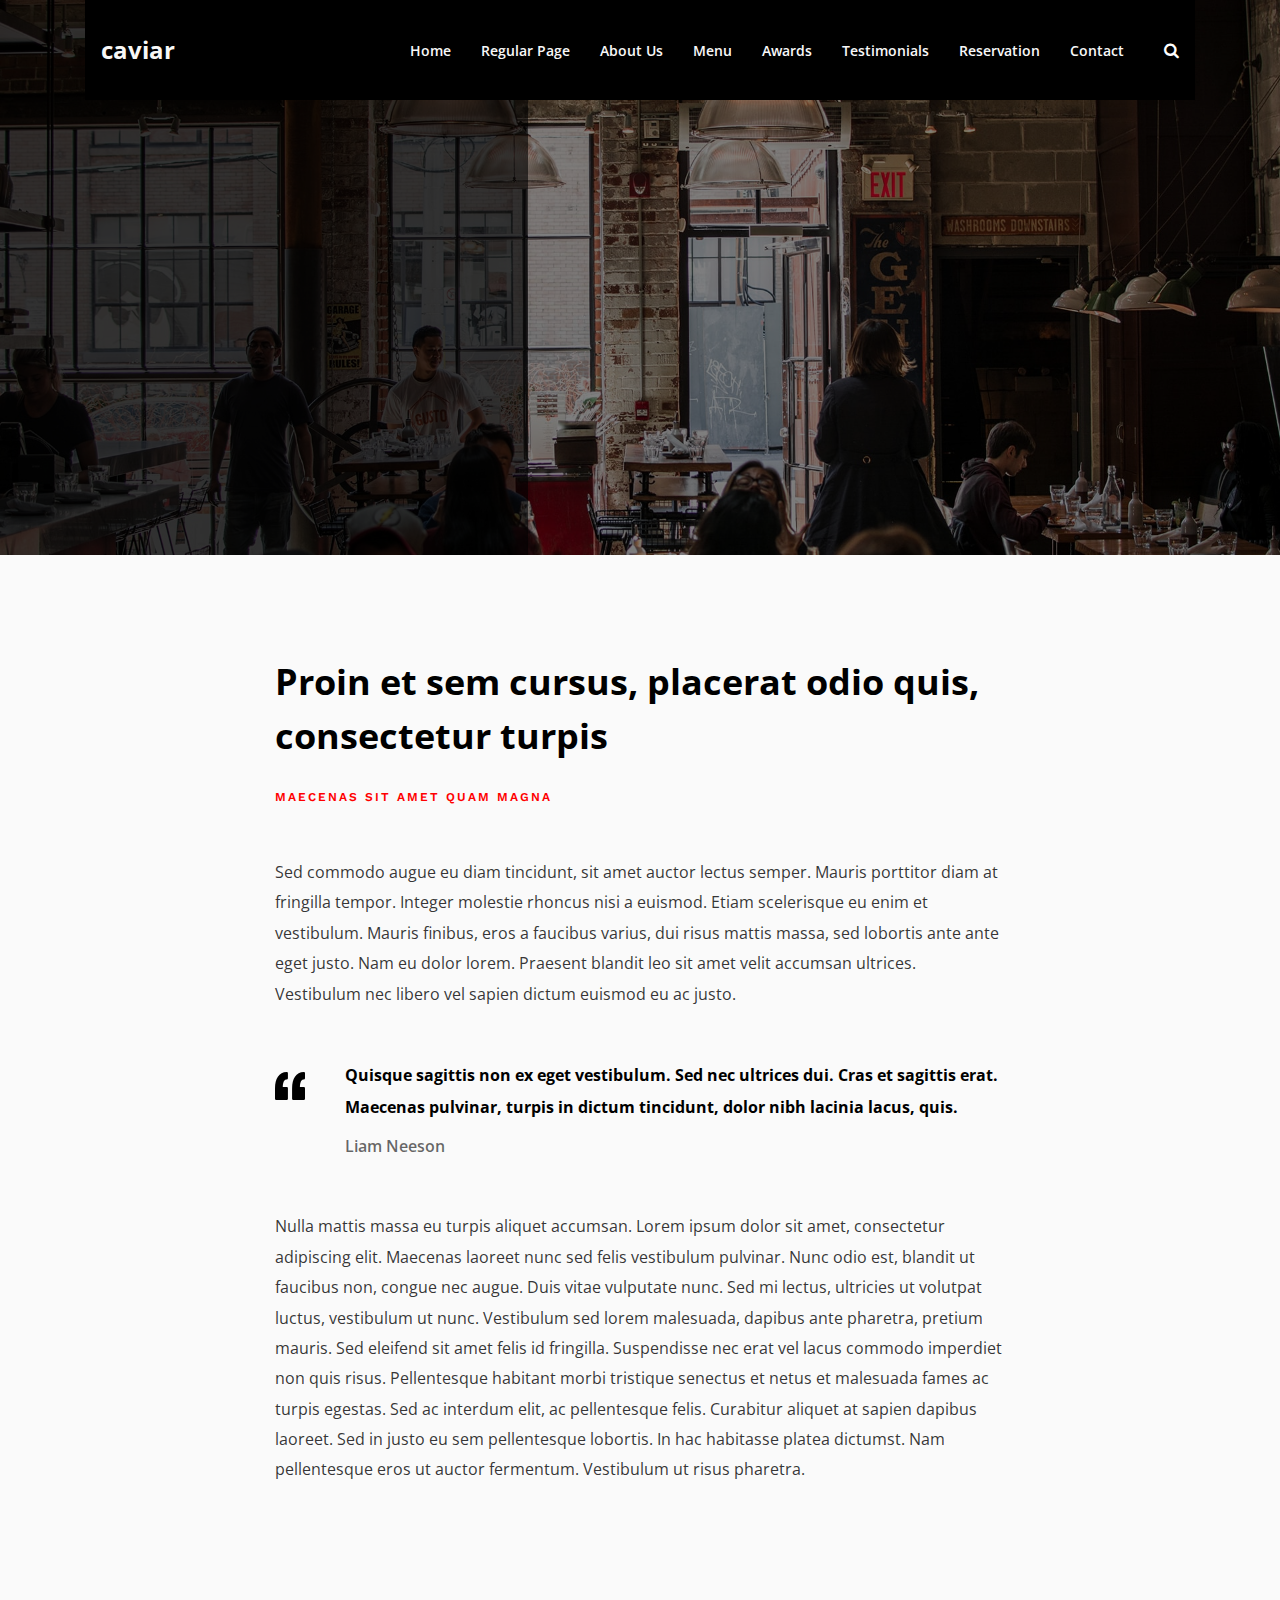
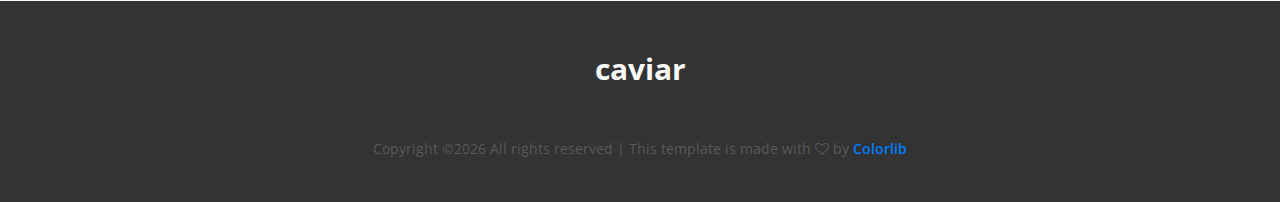
<file: regular-page.html>
<!DOCTYPE html>
<html lang="en">

<head>
    <meta charset="UTF-8">
    <meta name="description" content="">
    <meta http-equiv="X-UA-Compatible" content="IE=edge">
    <meta name="viewport" content="width=device-width, initial-scale=1, shrink-to-fit=no">
    <!-- The above 4 meta tags *must* come first in the head; any other head content must come *after* these tags -->

    <!-- Title -->
    <title>Caviar - Premium Restaurant Template</title>

    <!-- Favicon -->
    <link rel="icon" href="img/core-img/favicon.ico">

    <!-- Core Stylesheet -->
    <link href="style.css" rel="stylesheet">

    <!-- Responsive CSS -->
    <link href="css/responsive/responsive.css" rel="stylesheet">

</head>

<body>
    <!-- Preloader -->
    <div id="preloader">
        <div class="caviar-load"></div>
        <div class="preload-icons">
            <img class="preload-1" src="img/core-img/preload-1.png" alt="">
            <img class="preload-2" src="img/core-img/preload-2.png" alt="">
            <img class="preload-3" src="img/core-img/preload-3.png" alt="">
        </div>
    </div>

    <!-- ***** Search Form Area ***** -->
    <div class="caviar-search-form d-flex align-items-center">
        <div class="container">
            <div class="row">
                <div class="col-12">
                    <div class="search-close-btn" id="closeBtn">
                        <i class="pe-7s-close-circle" aria-hidden="true"></i>
                    </div>
                    <form action="#" method="get">
                        <input type="search" name="caviarSearch" id="search" placeholder="Search Your Favourite Dish ...">
                        <input type="submit" class="d-none" value="submit">
                    </form>
                </div>
            </div>
        </div>
    </div>

    <!-- ***** Header Area Start ***** -->
    <header class="header_area" id="header">
        <div class="container h-100">
            <div class="row h-100">
                <div class="col-12 h-100">
                    <nav class="h-100 navbar navbar-expand-lg align-items-center">
                        <a class="navbar-brand" href="index.php">caviar</a>
                        <button class="navbar-toggler" type="button" data-toggle="collapse" data-target="#caviarNav" aria-controls="caviarNav" aria-expanded="false" aria-label="Toggle navigation"><span class="fa fa-bars"></span></button>
                        <div class="collapse navbar-collapse" id="caviarNav">
                            <ul class="navbar-nav ml-auto" id="caviarMenu">
                                <li class="nav-item ">
                                    <a class="nav-link" href="index.php">Home </a>
                                </li>
                            
                                <li class="nav-item">
                                    <a class="nav-link" href="regular-page.html">Regular Page</a>
                                </li>
                                <li class="nav-item">
                                    <a class="nav-link" href="index.php#about">About Us</a>
                                </li>
                                <li class="nav-item">
                                    <a class="nav-link" href="index.php#menu">Menu</a>
                                </li>
                                <li class="nav-item">
                                    <a class="nav-link" href="index.php#awards">Awards</a>
                                </li>
                                <li class="nav-item">
                                    <a class="nav-link" href="index.php#testimonial">Testimonials</a>
                                </li>
                                <li class="nav-item">
                                    <a class="nav-link" href="index.php#reservation">Reservation</a>
                                </li>
                                <li class="nav-item">
                                    <a class="nav-link" href="contact.html">Contact</a> 
                                </li>
                            </ul>
                            <!-- Search Btn -->
                            <div class="caviar-search-btn">
                                <a id="search-btn" href="#"><i class="fa fa-search" aria-hidden="true"></i></a>
                            </div>
                        </div>
                    </nav>
                </div>
            </div>
        </div>
    </header>
    <!-- ***** Header Area End ***** -->

    <!-- ***** Breadcumb Area Start ***** -->
    <div class="breadcumb-area bg-img bg-overlay" style="background-image: url(img/bg-img/hero-5.jpg)">
        <div class="container h-100">
            <div class="row h-100 align-items-center">
                <div class="col-12">
                    <div class="breadcumb-content"></div>
                </div>
            </div>
        </div>
    </div>
    <!-- ***** Breadcumb Area End ***** -->

    <!-- ***** Regular Page Area Start ***** -->
    <section class="caviar-regular-page section-padding-100">
        <div class="container">
            <div class="row justify-content-center">
                <div class="col-12 col-md-8">
                    <div class="regular-page-content">
                        <div class="post-title">
                            <h2>Proin et sem cursus, placerat odio quis, consectetur turpis</h2>
                            <a href="#">Maecenas sit amet quam magna</a>
                        </div>
                        <div class="post-content">
                            <p>Sed commodo augue eu diam tincidunt, sit amet auctor lectus semper. Mauris porttitor diam at fringilla tempor. Integer molestie rhoncus nisi a euismod. Etiam scelerisque eu enim et vestibulum. Mauris finibus, eros a faucibus varius, dui risus mattis massa, sed lobortis ante ante eget justo. Nam eu dolor lorem. Praesent blandit leo sit amet velit accumsan ultrices. Vestibulum nec libero vel sapien dictum euismod eu ac justo.</p>
                            <blockquote>
                                <img src="img/icons/quotation-mark.svg" alt="">
                                <div class="blockquote-content">
                                    <h6>Quisque sagittis non ex eget vestibulum. Sed nec ultrices dui. Cras et sagittis erat. Maecenas pulvinar, turpis in dictum tincidunt, dolor nibh lacinia lacus, quis.</h6>
                                    <p>Liam Neeson</p>
                                </div>
                            </blockquote>
                            <p>Nulla mattis massa eu turpis aliquet accumsan. Lorem ipsum dolor sit amet, consectetur adipiscing elit. Maecenas laoreet nunc sed felis vestibulum pulvinar. Nunc odio est, blandit ut faucibus non, congue nec augue. Duis vitae vulputate nunc. Sed mi lectus, ultricies ut volutpat luctus, vestibulum ut nunc. Vestibulum sed lorem malesuada, dapibus ante pharetra, pretium mauris. Sed eleifend sit amet felis id fringilla. Suspendisse nec erat vel lacus commodo imperdiet non quis risus. Pellentesque habitant morbi tristique senectus et netus et malesuada fames ac turpis egestas. Sed ac interdum elit, ac pellentesque felis. Curabitur aliquet at sapien dapibus laoreet. Sed in justo eu sem pellentesque lobortis. In hac habitasse platea dictumst. Nam pellentesque eros ut auctor fermentum. Vestibulum ut risus pharetra.</p>
                        </div>
                    </div>
                </div>
            </div>
        </div>
    </section>
    <!-- ***** Regular Page Area End ***** -->

    <!-- ***** Footer Area Start ***** -->
    <footer class="caviar-footer-area">
        <div class="container">
            <div class="row">
                <div class="col-12">
                    <div class="footer-text">
                        <a href="#" class="navbar-brand">caviar</a>
                        <!-- Link back to Colorlib can't be removed. Template is licensed under CC BY 3.0. -->
                        <p>Copyright &copy;<script>document.write(new Date().getFullYear());</script> All rights reserved | This template is made with <i class="fa fa-heart-o" aria-hidden="true"></i> by <a href="https://colorlib.com" target="_blank">Colorlib</a></p>
                        <!-- Link back to Colorlib can't be removed. Template is licensed under CC BY 3.0. -->
                    </div>
                </div>
            </div>
        </div>
    </footer>
    <!-- ***** Footer Area End ***** -->

    <!-- jQuery-2.2.4 js -->
    <script src="js/jquery/jquery-2.2.4.min.js"></script>
    <!-- Popper js -->
    <script src="js/bootstrap/popper.min.js"></script>
    <!-- Bootstrap js -->
    <script src="js/bootstrap/bootstrap.min.js"></script>
    <!-- All Plugins js -->
    <script src="js/others/plugins.js"></script>
    <!-- Active js -->
    <script src="js/active.js"></script>
</body>
</file>
<file: style.css>
/* ----------------------------------------------
:: Template Name: Caviar - Premium Restaurant Template
:: Template Author: Colorlib
:: Template Author URI: https://colorlib.com
:: Version: v1.0
:: Last Updated: 12-13-2017
---------------------------------------------- */

/* Fonts */

@import url('https://fonts.googleapis.com/css?family=Open+Sans:300,400,600,700|Work+Sans:400,500,600,700');

/* Import CSS */

@import 'css/bootstrap/bootstrap.min.css';
@import 'css/others/animate.css';
@import 'css/others/magnific-popup.css';
@import 'css/others/owl.carousel.min.css';
@import 'css/others/font-awesome.min.css';
@import 'css/others/pe-icon-7-stroke.css';

/* Base CSS */

* {
    margin: 0;
    padding: 0;
}

body {
    font-family: 'Open Sans', sans-serif;
    background-color: #fafafa;
}

h1,
h2,
h3,
h4,
h5,
h6 {
    font-family: 'Open Sans', sans-serif;
    font-weight: 700;
    color: #000;
    line-height: 1.3;
}

p {
    color: rgba(0, 0, 0, 0.8);
    font-size: 16px;
    line-height: 1.9;
    font-weight: 400;
}

.section-padding-150 {
    padding-top: 150px;
    padding-bottom: 150px;
}

.section-padding-150-0 {
    padding-top: 150px;
    padding-bottom: 0;
}

.section-padding-0-150 {
    padding-top: 0;
    padding-bottom: 150px;
}

.section-padding-120-0 {
    padding-top: 120px;
    padding-bottom: 0;
}

.section-padding-0-120 {
    padding-top: 0;
    padding-bottom: 120px;
}

.section-padding-100 {
    padding-top: 100px;
    padding-bottom: 100px;
}

.section-padding-100-0 {
    padding-top: 100px;
    padding-bottom: 0;
}

.section-padding-0-100 {
    padding-top: 0;
    padding-bottom: 100px;
}

img {
    max-width: 100%;
    height: auto;
}

.mt-15 {
    margin-top: 15px;
}

.mt-30 {
    margin-top: 30px;
}

.mt-40 {
    margin-top: 40px;
}

.mt-50 {
    margin-top: 50px;
}

.mt-100 {
    margin-top: 100px;
}

.mt-150 {
    margin-top: 150px;
}

.mr-15 {
    margin-right: 15px;
}

.mr-30 {
    margin-right: 30px;
}

.mr-50 {
    margin-right: 50px;
}

.mr-100 {
    margin-right: 100px;
}

.mb-15 {
    margin-bottom: 15px;
}

.mb-30 {
    margin-bottom: 30px;
}

.mb-50 {
    margin-bottom: 50px;
}

.mb-100 {
    margin-bottom: 100px;
}

.ml-15 {
    margin-left: 15px;
}

.ml-30 {
    margin-left: 30px;
}

.ml-50 {
    margin-left: 50px;
}

.ml-100 {
    margin-left: 100px;
}

ul,
ol {
    margin: 0;
    padding: 0;
}

.pt-200 {
    padding-top: 200px;
}

#scrollUp {
    bottom: 30px;
    font-size: 18px;
    right: 30px;
    width: 40px;
    background-color: #ff0000;
    color: #fff;
    text-align: center;
    height: 40px;
    line-height: 44px;
    border-radius: 3px;
    font-size: 36px;
}

a,
a:hover,
a:focus,
a:active {
    text-decoration: none;
    -webkit-transition-duration: 500ms;
    transition-duration: 500ms;
    font-weight: 600;
    outline: none;
}

li {
    list-style: none;
}

.caviar-table {
    display: table;
    height: 100%;
    left: 0;
    position: relative;
    top: 0;
    width: 100%;
    z-index: 2;
}

.caviar-table-cell {
    display: table-cell;
    vertical-align: middle;
}

.section-heading {
    position: relative;
    z-index: 1;
    margin-bottom: 70px;
}

.section-heading h2 {
    font-size: 36px;
    font-weight: 700;
    line-height: 1;
    margin-bottom: 0;
}

#preloader {
    overflow: hidden;
    background-color: #fff;
    height: 100%;
    left: 0;
    position: fixed;
    top: 0;
    width: 100%;
    z-index: 99999;
}

#preloader .preload-icons {
    position: absolute;
    top: 50%;
    left: 50%;
    width: 50px;
    height: 50px;
    z-index: 8;
    background-color: transparent;
    margin-top: -25px;
    margin-left: -25px;
    text-align: center;
    line-height: 50px;
}

.preload-icons > img {
    position: absolute;
    top: 50%;
    margin-top: -16px;
    left: 50%;
    margin-left: -16px;
}

.caviar-load {
    -webkit-animation: 6000ms linear 0s normal none infinite running caviar-load;
    animation: 6000ms linear 0s normal none infinite running caviar-load;
    background: transparent none repeat scroll 0 0;
    border-color: #ebebeb #ebebeb #ff0000;
    border-radius: 50%;
    border-style: solid;
    border-width: 2px;
    height: 70px;
    position: relative;
    width: 70px;
    z-index: 9;
    top: 50%;
    left: 50%;
    margin-top: -35px;
    margin-left: -35px;
}

@-webkit-keyframes caviar-load {
    0% {
        -webkit-transform: rotate(0deg);
        transform: rotate(0deg);
    }
    100% {
        -webkit-transform: rotate(360deg);
        transform: rotate(360deg);
    }
}

@keyframes caviar-load {
    0% {
        -webkit-transform: rotate(0deg);
        transform: rotate(0deg);
    }
    100% {
        -webkit-transform: rotate(360deg);
        transform: rotate(360deg);
    }
}

#preloader .preload-icons .preload-1 {
    -webkit-animation: 6000ms linear 0s normal none infinite running load-1;
    animation: 6000ms linear 0s normal none infinite running load-1;
}

@-webkit-keyframes load-1 {
    0% {
        opacity: 1;
        -ms-filter: "progid:DXImageTransform.Microsoft.Alpha(Opacity=100)";
    }
    30% {
        opacity: 1;
        -ms-filter: "progid:DXImageTransform.Microsoft.Alpha(Opacity=100)"
    }
    33.333% {
        opacity: 0;
        -ms-filter: "progid:DXImageTransform.Microsoft.Alpha(Opacity=0)"
    }
    100% {
        opacity: 0;
        -ms-filter: "progid:DXImageTransform.Microsoft.Alpha(Opacity=0)"
    }
}

@keyframes load-1 {
    0% {
        opacity: 1;
        -ms-filter: "progid:DXImageTransform.Microsoft.Alpha(Opacity=100)";
    }
    30% {
        opacity: 1;
        -ms-filter: "progid:DXImageTransform.Microsoft.Alpha(Opacity=100)"
    }
    33.333% {
        opacity: 0;
        -ms-filter: "progid:DXImageTransform.Microsoft.Alpha(Opacity=0)"
    }
    100% {
        opacity: 0;
        -ms-filter: "progid:DXImageTransform.Microsoft.Alpha(Opacity=0)"
    }
}

#preloader .preload-icons .preload-2 {
    -webkit-animation: 6000ms linear 0s normal none infinite running load-2;
    animation: 6000ms linear 0s normal none infinite running load-2;
}

@-webkit-keyframes load-2 {
    0% {
        opacity: 0;
        -ms-filter: "progid:DXImageTransform.Microsoft.Alpha(Opacity=0)";
    }
    27% {
        opacity: 0;
        -ms-filter: "progid:DXImageTransform.Microsoft.Alpha(Opacity=0)"
    }
    33.333% {
        opacity: 1;
        -ms-filter: "progid:DXImageTransform.Microsoft.Alpha(Opacity=100)"
    }
    60% {
        opacity: 1;
        -ms-filter: "progid:DXImageTransform.Microsoft.Alpha(Opacity=100)"
    }
    66.666% {
        opacity: 0;
        -ms-filter: "progid:DXImageTransform.Microsoft.Alpha(Opacity=0)"
    }
    100% {
        opacity: 0;
        -ms-filter: "progid:DXImageTransform.Microsoft.Alpha(Opacity=0)"
    }
}

@keyframes load-2 {
    0% {
        opacity: 0;
        -ms-filter: "progid:DXImageTransform.Microsoft.Alpha(Opacity=0)";
    }
    27% {
        opacity: 0;
        -ms-filter: "progid:DXImageTransform.Microsoft.Alpha(Opacity=0)"
    }
    33.333% {
        opacity: 1;
        -ms-filter: "progid:DXImageTransform.Microsoft.Alpha(Opacity=100)"
    }
    60% {
        opacity: 1;
        -ms-filter: "progid:DXImageTransform.Microsoft.Alpha(Opacity=100)"
    }
    66.666% {
        opacity: 0;
        -ms-filter: "progid:DXImageTransform.Microsoft.Alpha(Opacity=0)"
    }
    100% {
        opacity: 0;
        -ms-filter: "progid:DXImageTransform.Microsoft.Alpha(Opacity=0)"
    }
}

#preloader .preload-icons .preload-3 {
    -webkit-animation: 6000ms linear 0s normal none infinite running load-3;
    animation: 6000ms linear 0s normal none infinite running load-3;
}

@-webkit-keyframes load-3 {
    0% {
        opacity: 0;
        -ms-filter: "progid:DXImageTransform.Microsoft.Alpha(Opacity=0)";
    }
    60% {
        opacity: 0;
        -ms-filter: "progid:DXImageTransform.Microsoft.Alpha(Opacity=0)"
    }
    66.666% {
        opacity: 1;
        -ms-filter: "progid:DXImageTransform.Microsoft.Alpha(Opacity=100)"
    }
    94% {
        opacity: 1;
        -ms-filter: "progid:DXImageTransform.Microsoft.Alpha(Opacity=100)"
    }
    100% {
        opacity: 0;
        -ms-filter: "progid:DXImageTransform.Microsoft.Alpha(Opacity=0)"
    }
}

@keyframes load-3 {
    0% {
        opacity: 0;
        -ms-filter: "progid:DXImageTransform.Microsoft.Alpha(Opacity=0)";
    }
    60% {
        opacity: 0;
        -ms-filter: "progid:DXImageTransform.Microsoft.Alpha(Opacity=0)"
    }
    66.666% {
        opacity: 1;
        -ms-filter: "progid:DXImageTransform.Microsoft.Alpha(Opacity=100)"
    }
    94% {
        opacity: 1;
        -ms-filter: "progid:DXImageTransform.Microsoft.Alpha(Opacity=100)"
    }
    100% {
        opacity: 0;
        -ms-filter: "progid:DXImageTransform.Microsoft.Alpha(Opacity=0)"
    }
}

.bg-img {
    background-position: center center;
    background-size: cover;
}

.bg-overlay {
    position: relative;
    z-index: 1;
}

.bg-overlay:after {
    content: '';
    position: absolute;
    width: 100%;
    height: 100%;
    top: 0;
    left: 0;
    background-color: rgba(0, 0, 0, 0.5);
    z-index: -1;
}

.bg-gray {
    background-color: #f9f9f9;
}

.caviar-btn {
    font-family: 'Work Sans', sans-serif;
    min-width: 180px;
    height: 54px;
    border: 1px solid #b2b2b2;
    font-weight: 500;
    background-color: #fff;
    border-radius: 0;
    padding: 0 30px;
    line-height: 52px;
    color: #000;
}

.caviar-btn:hover,
.caviar-btn:focus {
    color: #ff0000;
    font-weight: 500;
}

.caviar-btn > span {
    width: 8px;
    height: 8px;
    background-color: #ff0000;
    display: inline-block;
    border-radius: 50%;
    margin-right: 10px;
}

/* Search Area CSS */

.caviar-search-form {
    width: 100%;
    position: fixed;
    z-index: 99999;
    height: 100px;
    background-color: #000;
    top: -200px;
    left: 0;
    -webkit-transition-duration: 500ms;
    transition-duration: 500ms;
    overflow-x: hidden;
}

.search-form-on .caviar-search-form {
    top: 0;
}

.sticky .caviar-search-form {
    height: 70px;
}

.caviar-search-form form {
    position: relative;
    z-index: 1;
}

.caviar-search-form form input {
    width: 100%;
    border: 1px solid rgba(255, 255, 255, 0.15);
    background-color: transparent;
    height: 50px;
    border-radius: 5px;
    color: #fff;
    padding: 0 20px;
    font-size: 14px;
}

#closeBtn {
    width: 30px;
    height: 30px;
    position: absolute;
    z-index: 9;
    background-color: transparent;
    margin-top: -15px;
    top: 50%;
    border-radius: 50%;
    right: 30px;
    color: #fff;
    cursor: pointer;
    text-align: center;
    opacity: 0.5;
  
    -webkit-transition-duration: 500ms;
    transition-duration: 500ms;
}

#closeBtn:hover {
    opacity: 1;
   
}

#closeBtn > i {
    line-height: 30px;
    font-size: 28px;
}

/* Header & Menu Area CSS */

.header_area {
    position: fixed;
    width: 100%;
    z-index: 9999;
    height: 100px;
    top: 0;
    left: 0;
    z-index: 99;
    -webkit-transition-duration: 700ms;
    transition-duration: 700ms;
}

.sticky .header_area {
    background-color: rgba(0, 0, 0, 0.85);
    height: 70px;
    z-index: 9999;
}
.navbar {
background: black;
}
.navbar-brand {
    color: #f8f8f6;
    font-size: 24px;
    font-weight: 700;
    margin-right: 0;
}

.navbar-brand:hover,
.navbar-brand:focus {
    color: #ff0000;
    font-weight: 700;
}

.navbar-expand-lg .navbar-nav .nav-link {
    padding-right: 15px;
    padding-left: 15px;
    color: #f8f8f8;
    font-size: 14px;
}

.navbar-nav .nav-link:hover,
.navbar-nav .nav-item.active .nav-link {
    color: #ff0000;
}

.caviar-search-btn > a {
    color: #fff;
    display: inline-block;
    margin-left: 25px;
}

.dropdown-menu {
    border: none;
}

.dropdown-item {
    font-weight: 600;
    font-size: 14px;
}

.dropdown-item:hover {
    background-color: #ff0000;
    color: #ffffff;
}

/* Hero Area CSS */

.caviar-hero-area {
    width: 100%;
    position: relative;
    z-index: 1;
    background-position: center center;
    background-size: cover;
    overflow-x: hidden;
}

.single-hero-slides {
    position: relative;
    z-index: 1;
    height: 770px;
    width: 100%;
}

.single-hero-slides:after {
    position: absolute;
    width: calc(50% - 112px);
    background-color: rgba(0, 0, 0, 0.6);
    height: 100%;
    top: 0;
    left: 0;
    content: '';
    z-index: -1;
}

.single-hero-slides:before {
    width: 100%;
    height: 100%;
    position: absolute;
    z-index: -1;
    content: '';
    background-color: rgba(0, 0, 0, 0.3);
    top: 0;
    left: 0;
}

.hero-content h2 {
    font-size: 52px;
    color: #fff;
    margin-bottom: 20px;
}

.hero-content p {
    color: #fff;
    margin-bottom: 70px;
}

.hero-slides-nav {
    width: 375px;
    height: 210px;
    background-color: #ddd;
    position: absolute;
    bottom: 0;
    right: 0;
    z-index: 9;
}

.hero-slides-nav:after {
    position: absolute;
    width: 100%;
    background-color: rgba(0, 0, 0, 0.3);
    height: 100%;
    top: 0;
    left: 0;
    content: '';
    z-index: -1;
}

.caviar-hero-area .owl-next {
    width: 44px;
    height: 44px;
    background-color: #fff;
    position: absolute;
    bottom: 188px;
    border-radius: 50%;
    right: 353px;
    z-index: 10;
    text-align: center;
    line-height: 42px;
    font-size: 22px;
    color: rgba(51, 51, 51, 0.8);
    -webkit-transition-duration: 500ms;
    transition-duration: 500ms;
}

.caviar-hero-area .owl-next:hover {
    background-color: #ff0000;
    color: #fff;
}

.welcome-social-info {
    font-size: 16px;
    width: auto;
    height: auto;
    position: absolute;
    top: 50%;
    right: 50px;
    z-index: 99;
    display: -webkit-box;
    display: -ms-flexbox;
    display: flex;
    -webkit-box-orient: vertical;
    -webkit-box-direction: normal;
    -ms-flex-direction: column;
    flex-direction: column;
    -webkit-transform: translateY(-50%);
    transform: translateY(-50%)
}

.welcome-social-info > a {
    margin-bottom: 30px;
    color: #fff;
}

.welcome-social-info > a:last-child {
    margin-bottom: 0;
}

/* About Us Area CSS */

.caviar-about-us-area {
    overflow-x: hidden;
}

.about-us-thumbnail {
    box-shadow: 3px 5px 45px rgba(0, 0, 0, 0.15);
    position: relative;
    z-index: 1;
}

.about-us-thumbnail > img {
    width: 100%;
}

.about-us-content span {
    font-size: 12px;
    text-transform: uppercase;
    letter-spacing: 2px;
    color: #ff0000;
    font-family: 'Work Sans', sans-serif;
    font-weight: 600;
    margin-bottom: 30px;
    display: block;
}

.about-us-content > p {
    margin-bottom: 0;
}

.about-us-second-part {
    position: relative;
    z-index: 1;
}

.about-us-second-part:after {
    content: 'About Us';
    position: absolute;
    top: 110px;
    font-size: 150px;
    left: 0;
    color: rgba(0, 0, 0, 0.05);
    font-weight: 700;
    line-height: 1;
    z-index: -1;
}

.about-us-second-part:before {
    position: absolute;
    content: "";
    top: 120px;
    left: 110px;
    background-image: url(img/core-img/about-dots.png);
    width: 100%;
    height: 78px;
    z-index: -1;
    background-repeat: no-repeat;
}

/* Dish Menu Area CSS */

.caviar-dish-menu {
    padding-bottom: 200px;
    position: relative;
    z-index: 1;
    overflow-x: hidden
}

.caviar-dish-menu:before {
    position: absolute;
    font-size: 150px;
    right: -10%;
    margin: 0;
    content: 'Special';
    line-height: 1;
    top: 35%;
    -webkit-transform: rotate(-90deg);
    transform: rotate(-90deg);
    color: rgba(0, 0, 0, 0.05);
    font-weight: 700;
}

.caviar-single-dish {
    padding: 50px 50px 30px;
    position: relative;
    z-index: 1;
    -webkit-transition-duration: 500ms;
    transition-duration: 500ms;
}

.dish-info {
    display: -webkit-box;
    display: -ms-flexbox;
    display: flex;
    -webkit-box-align: center;
    -ms-flex-align: center;
    align-items: center;
    -webkit-box-pack: justify;
    -ms-flex-pack: justify;
    justify-content: space-between;
}

.dish-info .dish-name {
    -webkit-box-flex: 0;
    -ms-flex: 0 0 50%;
    flex: 0 0 50%;
    width: 50%;
    margin-bottom: 0;
    line-height: 1.7;
    -webkit-transition-duration: 500ms;
    transition-duration: 500ms;
}

.dish-price {
    width: 60px;
    height: 60px;
    background-color: #333333;
    border-radius: 50%;
    display: inline-block;
    margin-bottom: 0;
    text-align: center;
    color: #fff;
    line-height: 60px;
    font-weight: 700;
    -webkit-transition-duration: 500ms;
    transition-duration: 500ms;
}

.caviar-single-dish:hover .dish-info .dish-name {
    color: #ff0000;
}

.caviar-single-dish:hover .dish-info .dish-price {
    background-color: #ff0000;
}

.caviar-single-dish:after {
    position: absolute;
    width: calc(100% - 80px);
    height: 100%;
    background-color: #fff;
    content: '';
    top: 0;
    left: 0;
    z-index: -1;
    border-radius: 2px;
    box-shadow: 0 10px 15px rgba(0, 0, 0, 0.15);
}

.menu-heading {
    position: relative;
    z-index: 1;
}

.menu-heading > a {
    position: absolute;
    right: 0;
    top: 0;
    border: none;
    z-index: 9;
}

.caviar-dish-menu .row .col-12:first-child .caviar-single-dish:before {
    position: absolute;
    height: 100%;
    background-image: url(img/core-img/special-dots.png);
    width: calc(100% - 50px);
    content: '';
    top: -50px;
    left: -50px;
    z-index: -1;
    background-repeat: no-repeat;
}

/* Awards Area CSS */

.caviar-awards-area {
    padding-bottom: 200px;
}

.caviar-awards-area .section-heading {
    margin-bottom: 0;
}

.testimonials-content {
    padding: 70px 100px;
    background-color: #fff;
    box-shadow: 0 0 1px rgba(0, 0, 0, 0.1);
}

/* Testimonials Area CSS */

.caviar-testimonials-area {
    padding-bottom: 200px;
}

.single-testimonial {
    padding: 0 35px;
}

.testimonial-thumb-name {
    margin-bottom: 30px;
}

.testimonial-thumb-name > img {
    width: 80px!important;
    height: 80px!important;
    margin-right: 25px;
    border-radius: 50%;
}

.testimonial-thumb-name .tes-name > h5 {
    font-size: 18px;
    margin-bottom: 15px;
}

.testimonial-thumb-name .tes-name > p {
    line-height: 1;
    text-transform: uppercase;
    letter-spacing: 2px;
    color: rgba(0, 0, 0, 0.6);
    font-size: 12px;
    font-weight: 600;
    font-family: 'Work Sans', sans-serif;
    margin-bottom: 0;
}

.caviar-testimonials-slides .center .single-testimonial {
    border-left: 1px solid #eaeaea;
    border-right: 1px solid #eaeaea;
}

/* Reservation Area CSS */

.caviar-reservation-area,
.caviar-contact-area {
    overflow-x: hidden;
}

.reservation-form-area,
.contact-form-area {
    width: calc(50% - 100px);
}

.reservation-side-thumb {
    width: calc(50% + 100px);
}

.reservation-form,
.contact-form {
    width: 390px;
    margin-right: 67.5px;
}

.reservation-form .form-control,
.contact-form .form-control {
    border: none;
    border-bottom: 1px solid #c1c1c1;
    border-radius: 0;
    margin-bottom: 15px;
    padding: 15px 0;
    font-size: 14px;
    line-height: 1;
    background-color: transparent;
    color: rgba(51, 51, 51, 0.60);
}

.reservation-form .form-control:focus,
.contact-form .form-control:focus {
    box-shadow: none;
    color: rgba(51, 51, 51, 1);
}

.reservation-form textarea.form-control,
.contact-form textarea.form-control {
    border: none;
    height: 120px;
}

/* Footer Area CSS */

.caviar-footer-area {
    background-color: #333333;
    padding: 40px 0;
    text-align: center;
}

.caviar-footer-area .navbar-brand {
    font-size: 30px;
    margin-bottom: 40px;
}

.footer-text > p {
    color: rgba(255, 255, 255, 0.2);
    font-size: 14px;
    margin-bottom: 0;
}

/* Breadcumb Area CSS */

.breadcumb-area {
    position: relative;
    z-index: 1;
    height: 555px;
}

.breadcumb-content {
    padding-top: 100px;
}

.breadcumb-content h2 {
    color: #fff;
    font-size: 60px;
    line-height: 1;
    margin-bottom: 70px;
}

.breadcumb-area:before {
    width: calc(50% - 112px);
    height: 100%;
    top: 0;
    left: 0;
    background-color: rgba(0, 0, 0, 0.6);
    content: "";
    position: absolute;
}

/* Menu Area CSS */

.caviar-projects-menu {
    margin-bottom: 80px;
    position: relative;
    z-index: 1;
}

.portfolio-menu button {
    border: none;
    background-color: transparent;
    font-size: 12px;
    font-weight: 600;
    text-transform: uppercase;
    letter-spacing: 2px;
    margin: 0 15px;
    cursor: pointer;
    color: rgba(0, 0, 0, 0.60);
    font-family: 'Work Sans', sans-serif;
    outline: none;
}

.portfolio-menu button.active {
    color: #ff0000;
}

.single_menu_item {
    margin-bottom: 70px;
}

.single_menu_item:last-child {
    margin-bottom: 0;
}

.dish-description {
    margin: 0 70px;
}

.dish-description h3 {
    font-size: 30px;
    margin-bottom: 20px;
}

.dish-description p {
    margin-bottom: 0;
}

.dish-value > h3 {
    color: #ff0000;
    font-size: 30px;
    margin-bottom: 0;
}

.food-menu-title > h2 {
    font-size: 150px;
    color: rgba(0, 0, 0, 0.05);
    -webkit-transform: rotate(-90deg);
    transform: rotate(-90deg);
    position: relative;
    z-index: 1;
    top: 420px;
}

.caviar-menu-slides .owl-nav {
    width: 100%;
    height: 150px;
    display: -webkit-box;
    display: -ms-flexbox;
    display: flex;
    -webkit-box-align: center;
    -ms-flex-align: center;
    align-items: center;
    -webkit-box-pack: end;
    -ms-flex-pack: end;
    justify-content: flex-end;
}

.caviar-menu-slides .owl-nav .owl-prev,
.caviar-menu-slides .owl-nav .owl-next {
    width: 44px;
    height: 44px;
    background-color: rgba(51, 51, 51, 0.5);
    border-radius: 50%;
    line-height: 42px;
    font-size: 20px;
    color: #fff;
    margin-right: 30px;
    text-align: center;
    -webkit-transition-duration: 500ms;
    transition-duration: 500ms;
}

.caviar-menu-slides .owl-nav .owl-prev:hover,
.caviar-menu-slides .owl-nav .owl-next:hover {
    background-color: rgba(51, 51, 51, 1);
}

.caviar-menu-slides .owl-nav .owl-next {
    margin-right: 0;
}

/* Contact Area CSS */

.breadcumb-content > p {
    color: #fff;
    font-size: 14px;
    font-weight: 600;
    margin-bottom: 20px;
}

.breadcumb-content p i {
    width: 35px;
}

.breadcumb-content p a {
    color: #fff;
    margin-right: 15px;
    display: inline-block;
}

/* Google Maps Area CSS */

.caviar-map-area {
    width: calc(50% + 125px);
    height: 500px;
    position: relative;
    z-index: 1;
}

#googleMap {
    width: 100%;
    height: 100%;
}

.contact-form-title p {
    font-size: 12px;
    text-transform: uppercase;
    font-weight: 600;
    letter-spacing: 2px;
    color: #ff0000;
    margin-bottom: 40px;
    font-family: 'Work Sans', sans-serif;
}

/* Regular Page Area CSS */

.regular-page-content .post-title h2 {
    font-size: 36px;
    line-height: 1.5;
    margin-bottom: 20px;
}

.regular-page-content .post-title > a {
    color: #ff0000;
    font-size: 12px;
    text-transform: uppercase;
    letter-spacing: 2px;
    font-family: 'Work Sans', sans-serif;
}

.regular-page-content .post-title {
    margin-bottom: 50px;
}

blockquote {
    margin: 50px 0;
    display: -webkit-box;
    display: -ms-flexbox;
    display: flex;
    -webkit-box-align: start;
    -ms-flex-align: start;
    align-items: flex-start;
}

blockquote img {
    width: 30px;
    margin-right: 40px;
    padding-top: 12px;
}

.blockquote-content h6 {
    line-height: 2;
}

.blockquote-content p {
    color: rgba(0, 0, 0, 0.6);
    margin-bottom: 0;
    font-weight: 600;
}
</file>
<file: css/responsive/responsive.css>
@media (min-width: 992px) and (max-width: 1199px) {
    .single-hero-slides {
        height: 650px
    }
    .hero-content h2 {
        font-size: 42px
    }
    .caviar-single-dish {
        padding: 25px 25px 15px
    }
    .caviar-single-dish:after {
        width: calc(100% - 55px)
    }
    .testimonials-content {
        padding: 50px
    }
    .section-heading {
        margin-bottom: 40px
    }
    .reservation-form,
    .contact-form {
        width: 400px;
        margin-right: 30px;
        padding-left: 15px
    }
    .reservation-form textarea.form-control,
    .contact-form textarea.form-control {
        height: 90px
    }
    .caviar-footer-area .navbar-brand {
        margin-bottom: 20px
    }
    .dish-description {
        margin: 0 50px
    }
}
@media (min-width: 768px) and (max-width: 991px) {
    .navbar-toggler {
        border: 2px solid #fff;
        color: #fff;
        margin: 26px 0
    }
    .sticky .navbar-toggler {
        margin: 11px 0
    }
    #caviarNav {
        padding: 30px;
        background-color: rgba(0, 0, 0, 0.95);
        box-shadow: 1px 9px 10px rgba(255, 255, 255, 0.15);
        border-radius: 0 0 3px 3px
    }
    .single-hero-slides {
        height: 600px
    }
    .hero-content h2 {
        font-size: 42px
    }
    .single-hero-slides:after {
        width: 50%
    }
    .hero-slides-nav {
        width: 300px;
        height: 170px
    }
    .caviar-hero-area .owl-next {
        bottom: 148px;
        right: 278px
    }
    .section-heading {
        margin-bottom: 30px
    }
    .about-us-second-part:after {
        top: 145px;
        font-size: 100px
    }
    .about-us-second-part:before {
        left: 50px
    }
    .caviar-single-dish {
        padding: 15px
    }
    .caviar-single-dish:after {
        width: calc(100% - 45px)
    }
    .dish-info .dish-name {
        font-size: 14px
    }
    .caviar-dish-menu:before {
        font-size: 100px;
        right: -20%;
        top: 30%
    }
    .testimonials-content {
        padding: 30px
    }
    .reservation-form,
    .contact-form {
        width: 300px;
        margin-right: 30px;
        padding: 50px 0
    }
    .breadcumb-area:before,
    .reservation-side-thumb,
    .reservation-form-area,
    .contact-form-area {
        width: 50%
    }
    .caviar-about-us-area {
        padding: 100px 0
    }
    .caviar-testimonials-area,
    .caviar-dish-menu,
    .caviar-awards-area {
        padding-bottom: 100px
    }
    .dish-description {
        margin: 0 30px
    }
    .dish-description h3 {
        font-size: 20px;
        margin-bottom: 10px
    }
    .caviar-map-area {
        width: 50%
    }
}
@media (min-width: 320px) and (max-width: 767px) {
    .navbar-toggler {
        border: 2px solid #fff;
        color: #fff;
        margin: 26px 0
    }
    .sticky .navbar-toggler {
        margin: 11px 0
    }
    #caviarNav {
        padding: 15px;
        background-color: rgba(0, 0, 0, 0.95);
        box-shadow: 1px 9px 10px rgba(255, 255, 255, 0.15);
        border-radius: 0 0 3px 3px
    }
    .single-hero-slides {
        height: 600px
    }
    .hero-content h2 {
        font-size: 36px
    }
    .single-hero-slides:after {
        width: 60%
    }
    .hero-slides-nav {
        width: 200px;
        height: 100px
    }
    .caviar-hero-area .owl-next {
        bottom: 78px;
        right: 178px
    }
    .welcome-social-info {
        right: 15px
    }
    .hero-content p {
        margin-bottom: 30px
    }
    .caviar-about-us-area {
        padding: 70px 0
    }
    .caviar-testimonials-area,
    .caviar-dish-menu,
    .caviar-awards-area {
        padding-bottom: 100px
    }
    .about-us-thumbnail {
        margin: 30px 0
    }
    .about-us-second-part:after {
        font-size: 60px
    }
    .about-us-second-part:before {
        top: 100px;
        left: 0
    }
    .section-heading {
        text-align: left !important
    }
    .section-heading h2 {
        font-size: 30px
    }
    .caviar-single-dish {
        padding: 20px;
        margin-bottom: 50px
    }
    .caviar-dish-menu .row .col-12:first-child .caviar-single-dish:before {
        top: -15px;
        left: -15px
    }
    .caviar-single-dish:after {
        width: calc(100% - 45px)
    }
    .caviar-awards > img {
        margin: 15px 30px
    }
    .caviar-awards-area .section-heading {
        margin-bottom: 30px
    }
    .testimonials-content {
        padding: 15px
    }
    .reservation-side-thumb,
    .reservation-form-area,
    .contact-form-area {
        width: 100%
    }
    .reservation-form,
    .contact-form {
        width: 100%;
        margin-right: 0;
        padding: 50px 15px
    }
    .caviar-dish-menu:before {
        right: -50%
    }
    .breadcumb-area:before {
        width: 70%
    }
    .portfolio-menu button {
        font-size: 12px;
        letter-spacing: 1px;
        margin: 0 5px
    }
    .food-menu-title > h2 {
        font-size: 80px;
        top: 200px
    }
    .dish-description h3 {
        font-size: 14px;
        margin-bottom: 10px
    }
    .dish-description {
        margin: 30px 0
    }
    .caviar-map-area {
        width: 100%
    }
}
@media (min-width: 576px) and (max-width: 767px) {
    .dish-description {
        margin: 0 30px
    }
    .dish-description p {
        font-size: 14px
    }
    .caviar-awards > img {
        margin: 0 7.5px
    }
}
</file>
